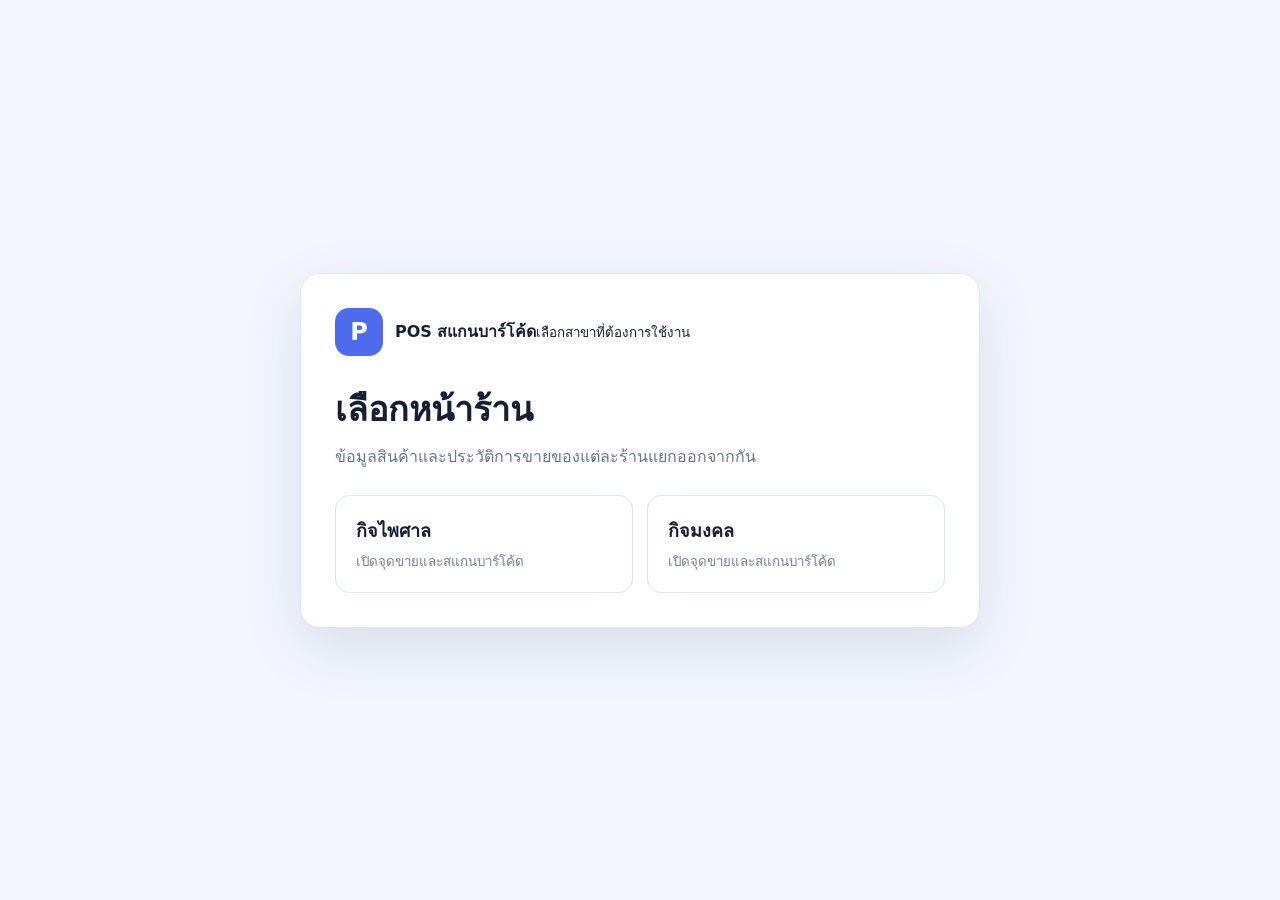
<file: index.html>
<!doctype html>
<html lang="th">
<head>
  <meta charset="UTF-8" />
  <meta name="viewport" content="width=device-width, initial-scale=1.0" />
  <meta name="theme-color" content="#0b1220" />
  <title>เลือกสาขา - POS สแกนบาร์โค้ด</title>
  <style>
    :root { font-family: system-ui, -apple-system, sans-serif; color: #172033; background: #f3f6fc; }
    * { box-sizing: border-box; }
    body { min-height: 100vh; display: grid; place-items: center; margin: 0; padding: 24px; }
    main { width: min(680px, 100%); padding: 34px; border: 1px solid #e1e7f1; border-radius: 20px; background: #fff; box-shadow: 0 20px 60px rgba(26, 47, 92, .12); }
    .brand { display: flex; align-items: center; gap: 12px; }
    .mark { display: grid; place-items: center; width: 48px; height: 48px; border-radius: 14px; color: #fff; background: #4f6bed; font-size: 24px; font-weight: 800; }
    h1 { margin: 26px 0 8px; font-size: clamp(24px, 5vw, 34px); }
    p { margin: 0; color: #68758a; }
    .stores { display: grid; grid-template-columns: repeat(2, minmax(0, 1fr)); gap: 14px; margin-top: 26px; }
    a { display: block; padding: 20px; border: 1px solid #dce4f3; border-radius: 14px; color: #172033; text-decoration: none; transition: .15s ease; }
    a:hover { border-color: #4f6bed; box-shadow: 0 8px 24px rgba(79, 107, 237, .14); transform: translateY(-2px); }
    a strong, a small { display: block; }
    a strong { font-size: 18px; }
    a small { margin-top: 6px; color: #718096; }
    @media (max-width: 560px) { main { padding: 24px; } .stores { grid-template-columns: 1fr; } }
  </style>
</head>
<body>
  <main>
    <div class="brand"><div class="mark">P</div><div><strong>POS สแกนบาร์โค้ด</strong><small>เลือกสาขาที่ต้องการใช้งาน</small></div></div>
    <h1>เลือกหน้าร้าน</h1>
    <p>ข้อมูลสินค้าและประวัติการขายของแต่ละร้านแยกออกจากกัน</p>
    <div class="stores">
      <a href="./kitpaisan/"><strong>กิจไพศาล</strong><small>เปิดจุดขายและสแกนบาร์โค้ด</small></a>
      <a href="./kitmongkol/"><strong>กิจมงคล</strong><small>เปิดจุดขายและสแกนบาร์โค้ด</small></a>
    </div>
  </main>
</body>
</html>
</file>
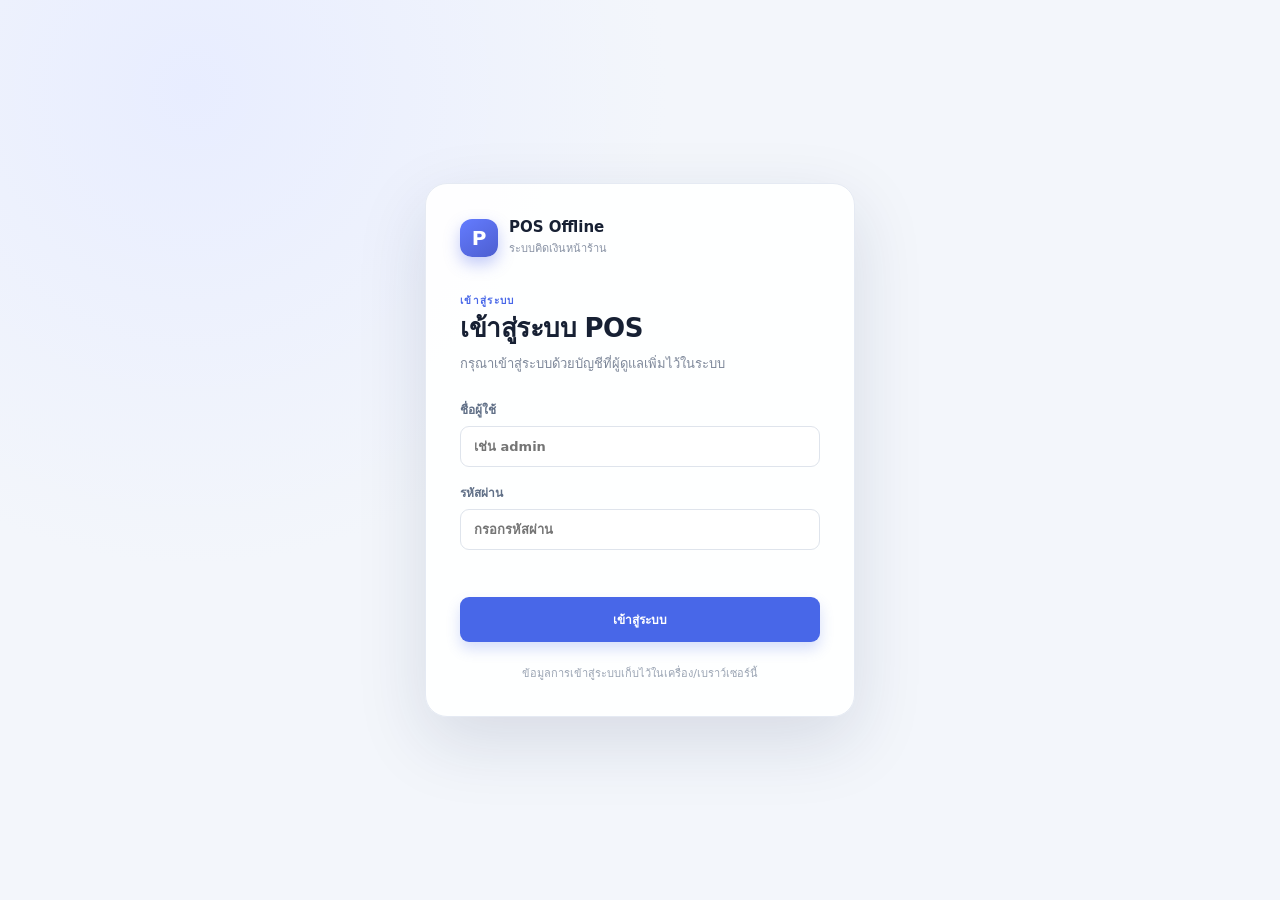
<file: kitmongkol/index.html>
<!doctype html>
<html lang="th">
<head>
	<meta charset="UTF-8" />
	<meta name="viewport" content="width=device-width, initial-scale=1.0" />
	<meta name="theme-color" content="#0b1220" />
	<meta name="description" content="POS ออฟไลน์สำหรับร้านค้า" />
	<meta http-equiv="Cache-Control" content="no-cache, no-store, must-revalidate" />
	<meta http-equiv="Pragma" content="no-cache" />
	<link rel="manifest" href="./pos-offline/manifest.webmanifest" />
	<link rel="stylesheet" href="./pos-offline/styles-fixed.css?v=45" />
	<title>กิจมงคล - POS สแกนบาร์โค้ด</title>
</head>
<body>
<script>window.POS_SHOP_ID='kitmongkol';window.POS_SHOP_NAME='กิจมงคลการไฟฟ้า';window.POS_BARCODE_POS=true;window.POS_COPY_CATALOG=true;window.POS_CATALOG_COPY_VERSION='kitpaisan-catalog-20261016-v1';</script>
<div class="auth-gate" id="authGate">
	<div class="auth-card">
		<div class="auth-brand"><div class="brand-mark">P</div><div><strong>POS Offline</strong><small>ระบบคิดเงินหน้าร้าน</small></div></div>
		<p class="eyebrow" id="authEyebrow">เข้าสู่ระบบ</p>
		<h1 id="authTitle">เข้าสู่ระบบ POS</h1>
		<p class="auth-description" id="authDescription">กรุณาเข้าสู่ระบบเพื่อใช้งานระบบขายสินค้า</p>
		<form id="authForm" autocomplete="on">
			<label>ชื่อผู้ใช้<input id="authUsername" name="username" autocomplete="username" required placeholder="เช่น admin" /></label>
			<label>รหัสผ่าน<input id="authPassword" name="password" type="password" autocomplete="current-password" required placeholder="กรอกรหัสผ่าน" /></label>
			<label class="auth-confirm-field" id="authConfirmField">ยืนยันรหัสผ่าน<input id="authConfirmPassword" name="confirmPassword" type="password" autocomplete="new-password" placeholder="กรอกรหัสผ่านอีกครั้ง" /></label>
			<p class="auth-message" id="authMessage" role="alert"></p>
			<button class="primary-button auth-submit" type="submit" id="authSubmit">เข้าสู่ระบบ</button>
		</form>
		<p class="auth-note">ข้อมูลการเข้าสู่ระบบเก็บไว้ในเครื่อง/เบราว์เซอร์นี้</p>
	</div>
</div>
<div class="app-shell">
	<aside class="sidebar">
		<div class="brand">
			<div class="brand-mark">P</div>
			<div><strong>POS Offline</strong><small>ระบบคิดเงินหน้าร้าน</small></div>
		</div>
		<nav class="nav-list" aria-label="เมนูหลัก"><button class="nav-item active" data-view="sales"><span>▣</span> ขายสินค้า</button><button class="nav-item" data-view="products"><span>□</span> จัดการสินค้า</button><button class="nav-item" data-view="reports"><span>◒</span> รายงานยอดขาย</button><button class="nav-item" data-view="settings"><span>⚙</span> ตั้งค่าร้าน</button></nav>
		<div class="sidebar-footer">
			<div class="offline-pill"><i></i> ทำงานแบบออฟไลน์</div>
			<div class="version">v1.0 &bull; ข้อมูลเก็บในเครื่องนี้</div>
		</div>
	</aside>
	<main class="main-content"><header class="topbar">
		<div class="mobile-brand">
			<div class="brand-mark">P</div>
			<strong>POS Offline</strong></div>
		<div class="topbar-store"><span class="store-dot"></span><span id="storeNameTop">ร้านค้าของฉัน</span></div>
		<div class="topbar-actions"><span class="date-label" id="todayLabel"></span><button class="logout-button topbar-logout" id="logoutBtn" type="button" onclick="window.posLogout ? window.posLogout() : (sessionStorage.removeItem('pos_session_v1'), sessionStorage.removeItem('pos_session_user_v1'), document.body.classList.remove('pos-authenticated'), document.getElementById('authGate').setAttribute('aria-hidden', 'false'))">ออกจากระบบ</button></div>
		</header>
		<section id="salesView" class="view active-view">
			<div class="page-heading">
				<div>
					<p class="eyebrow">จุดขาย / วันนี้</p>
					<h1>ขายสินค้า</h1>
				</div>
				<span class="status-badge"><i></i> พร้อมขาย</span></div>
			<div class="sales-layout">
				<section class="catalog-panel panel">
					<div class="panel-header">
						<div>
							<h2>รายการสินค้า</h2>
							<p>เลือกสินค้าเพื่อเพิ่มลงตะกร้า</p>
						</div>
						<button class="outline-button" id="goProductsBtn">จัดการสินค้า</button></div>
					<div class="catalog-tools"><label class="search-box"><span>⌕</span><input id="productSearch" type="search" placeholder="ค้นหาชื่อสินค้า หรือ SKU" /></label>
						<div class="category-tabs" id="categoryTabs"></div>
					</div>
					<div class="product-grid" id="productGrid"></div>
				</section>
				<aside class="cart-panel panel">
					<div class="panel-header cart-header">
						<div>
							<h2>รายการขาย</h2>
							<p><span id="cartCount">0</span> รายการในตะกร้า</p>
						</div>
						<button class="text-button danger" id="clearCartBtn">ล้างตะกร้า</button></div>
					<div class="cart-items" id="cartItems">
						<div class="empty-state">
							<div class="empty-icon">🛒</div>
							<strong>ยังไม่มีสินค้า</strong><span>เลือกสินค้าจากรายการด้านซ้าย</span></div>
					</div>
					<div class="cart-summary">
						<div class="summary-row"><span>รวมก่อนส่วนลด</span><strong id="subtotalText">฿0.00</strong></div>
						<div class="summary-row"><span>ส่วนลด</span><strong id="discountText">฿0.00</strong></div>
						<div class="summary-total"><span>ยอดสุทธิ</span><strong id="totalText">฿0.00</strong></div>
						<button class="primary-button checkout-button" id="checkoutBtn" disabled="disabled">ชำระเงิน <span>&rarr;</span></button></div>
				</aside>
			</div>
		</section>
		<section id="productsView" class="view">
			<div class="page-heading">
				<div>
					<p class="eyebrow">คลังสินค้า / จัดการ</p>
					<h1>จัดการสินค้า</h1>
				</div>
				<button class="primary-button" id="addProductBtn">＋ เพิ่มสินค้า</button></div>
			<div class="panel table-panel">
				<div class="panel-header">
					<div>
						<h2>สินค้าทั้งหมด</h2>
						<p id="productCountLabel">0 รายการ</p>
					</div>
					<label class="search-box compact"><span>⌕</span><input id="manageSearch" type="search" placeholder="ค้นหาสินค้า" /></label></div>
				<div class="table-wrap">
					<table>
						<thead>
							<tr>
								<th>สินค้า</th>
								<th>SKU</th>
								<th>หมวดหมู่</th>
								<th>ราคาขาย</th>
								<th>คงเหลือ</th>
								<th></th>
							</tr>
						</thead>
						<tbody id="productsTable"></tbody>
					</table>
				</div>
			</div>
		</section>
		<section id="reportsView" class="view">
			<div class="page-heading">
				<div>
					<p class="eyebrow">ภาพรวม / รายงาน</p>
					<h1>รายงานยอดขาย</h1>
				</div>
				<span class="date-chip" id="reportDate"></span></div>
			<div class="stats-grid">
				<div class="stat-card"><span>ยอดขายวันนี้</span><strong id="reportSales">฿0.00</strong><small id="reportOrders">0 ออเดอร์</small></div>
				<div class="stat-card accent"><span>จำนวนสินค้าที่ขาย</span><strong id="reportItems">0</strong><small>ชิ้น</small></div>
				<div class="stat-card"><span>สินค้าในคลัง</span><strong id="reportStock">0</strong><small>รายการ</small></div>
			</div>
			<div class="panel table-panel">
				<div class="panel-header">
					<div>
						<h2>รายการขายล่าสุด</h2>
						<p>ประวัติการขายที่บันทึกไว้ในเครื่อง</p>
					</div>
				</div>
				<div class="table-wrap">
					<table>
						<thead>
							<tr>
								<th>เลขที่ใบเสร็จ</th>
								<th>เวลา</th>
								<th>จำนวน</th>
								<th>ยอดสุทธิ</th>
								<th>การชำระเงิน</th>
							</tr>
						</thead>
						<tbody id="salesTable"></tbody>
					</table>
				</div>
			</div>
		</section>
		<section id="settingsView" class="view">
			<div class="page-heading">
				<div>
					<p class="eyebrow">ระบบ / ตั้งค่า</p>
					<h1>ตั้งค่าร้าน</h1>
				</div>
				<span class="status-badge"><i></i> บันทึกในเครื่อง</span></div>
			<div class="settings-grid">
				<div class="panel form-panel">
					<div class="panel-header">
						<div>
							<h2>ข้อมูลร้าน</h2>
							<p>เว้นไว้ก่อนได้ แล้วค่อยกรอกภายหลัง</p>
						</div>
					</div>
					<form id="settingsForm"><label>ชื่อร้าน<input name="storeName" placeholder="ร้านค้าของฉัน" type="text" /></label><label>ที่อยู่ร้าน<textarea name="storeAddress" rows="3" placeholder="ที่อยู่สำหรับแสดงบนใบเสร็จ"></textarea></label>
						<div class="form-row"><label>เบอร์โทร<input name="storePhone" placeholder="08x-xxx-xxxx" type="text" /></label><label>เลขประจำตัวผู้เสียภาษี<input name="taxId" placeholder="ถ้ามี" type="text" /></label></div>
						<button class="primary-button" type="submit">บันทึกข้อมูลร้าน</button></form>
					<div class="admin-management-panel">
						<div class="admin-panel-heading"><div><h3>จัดการแอดมิน</h3><p>เพิ่มบัญชีใหม่ได้เมื่อเข้าสู่ระบบด้วยแอดมินผ่าน Supabase Dashboard</p></div><span class="admin-local-badge">ผู้ดูแลระบบ</span></div>
						<p class="admin-message info">บัญชีที่เพิ่มใน Supabase เท่านั้นจึงจะเข้าสู่ระบบได้ทุกเครื่อง ห้ามใช้บัญชีที่ยังไม่ได้เพิ่มในฐานข้อมูล</p>
						<form id="adminForm" class="admin-form"><div class="form-row"><label>ชื่อผู้ใช้ใหม่<input id="newAdminUsername" name="username" type="text" autocomplete="off" placeholder="เช่น cashier" required /></label><label>รหัสผ่าน<input id="newAdminPassword" name="password" type="password" autocomplete="new-password" placeholder="อย่างน้อย 6 ตัวอักษร" required /></label></div><label>ยืนยันรหัสผ่าน<input id="newAdminConfirm" name="confirmPassword" type="password" autocomplete="new-password" placeholder="กรอกรหัสผ่านอีกครั้ง" required /></label><button class="outline-button" type="submit">เพิ่มแอดมิน</button><p class="admin-message" id="adminMessage" role="alert"></p></form>
						<div class="admin-list" id="adminList"></div>
					</div>
					<div class="data-danger-panel">
						<h3>ล้างข้อมูลระบบ</h3>
						<p>ปุ่มนี้ใช้สำหรับล้างข้อมูลทั้งเว็บไซต์ ได้แก่ สินค้า รายการขาย และการตั้งค่าร้าน ข้อมูลที่ล้างแล้วไม่สามารถกู้คืนได้</p>
						<button class="danger-button" id="resetDemoBtn" type="button">ล้างข้อมูลทั้งเว็บไซต์</button>
					</div>
				</div>
				<div class="panel info-panel">
					<div class="info-icon">⌁</div>
					<h2>โหมดออฟไลน์</h2>
					<p>ข้อมูลสินค้า การขาย และการตั้งค่าจะถูกเก็บไว้ในเบราว์เซอร์ของเครื่องนี้ ใช้งานต่อได้แม้ไม่มีอินเทอร์เน็ต</p>
					<div class="info-line"><span>สถานะพื้นที่จัดเก็บ</span><strong>พร้อมใช้งาน</strong></div>
					<div class="info-line"><span>การพิมพ์ใบเสร็จ</span><strong>A4 / PDF</strong></div>
				</div>
			</div>
		</section>
	</main></div>
<div class="modal-backdrop" id="productModal">
	<div class="modal">
		<div class="modal-heading">
			<div>
				<p class="eyebrow">คลังสินค้า</p>
				<h2 id="productModalTitle">เพิ่มสินค้า</h2>
			</div>
			<button class="close-button" data-close="productModal">&times;</button></div>
		<form id="productForm"><input type="hidden" name="id" /><label>ชื่อสินค้า *<input name="name" required="" placeholder="เช่น LED Racer 13.5w แสงขาว" type="text" /></label>
			<div class="form-row"><label>SKU / บาร์โค้ด<input name="sku" placeholder="ระบบสร้างให้อัตโนมัติ" type="text" /><small class="field-hint">สินค้าใหม่จะรันเลขให้อัตโนมัติ แก้ไขเองได้</small></label><label>หมวดหมู่<select name="category" id="productCategorySelect"></select></label></div>
			<div class="form-row"><label>ราคาขาย *<input name="price" type="number" min="0" step="0.01" required="" placeholder="0.00" /></label><label>จำนวนคงเหลือ<input name="stock" type="number" min="0" step="1" required="" placeholder="0" /></label></div>
			<div class="modal-actions"><button type="button" class="outline-button" data-close="productModal">ยกเลิก</button><button class="primary-button" type="submit">บันทึกสินค้า</button></div>
		</form></div>
</div>
<div class="modal-backdrop" id="paymentModal">
	<div class="modal payment-modal">
		<div class="modal-heading">
			<div>
				<p class="eyebrow">ชำระเงิน</p>
				<h2>รับเงินจากลูกค้า</h2>
			</div>
			<button class="close-button" data-close="paymentModal">&times;</button></div>
		<div class="payment-total"><span>ยอดที่ต้องชำระ</span><strong id="paymentTotal">฿0.00</strong></div>
		<div class="payment-methods"><button class="method active" data-method="เงินสด">เงินสด</button><button class="method" data-method="โอนเงิน">โอนเงิน</button><button class="method" data-method="บัตร">บัตร</button></div>
		<div class="payment-discount"><label for="paymentDiscountInput">ส่วนลด (%)</label><div><input id="paymentDiscountInput" type="number" min="0" max="100" step="0.01" placeholder="0" inputmode="decimal" /><strong id="paymentDiscountAmount">฿0.00</strong></div></div>
		<label id="cashInputLabel">รับเงินมา<input id="cashReceived" type="number" min="0" step="0.01" placeholder="0.00" /></label>
		<div class="change-box"><span>เงินทอน</span><strong id="changeText">฿0.00</strong></div>
		<div class="modal-actions"><button type="button" class="outline-button" data-close="paymentModal">ยกเลิก</button><button class="primary-button" id="confirmPaymentBtn">ยืนยันการขาย</button></div>
	</div>
</div>
<div class="modal-backdrop" id="receiptModal">
	<div class="modal receipt-modal">
		<div class="modal-heading no-print">
			<div>
				<p class="eyebrow">ขายสำเร็จ</p>
				<h2>ใบเสร็จรับเงิน</h2>
			</div>
			<button class="close-button" data-close="receiptModal">&times;</button></div>
		<div class="receipt-paper" id="receiptPaper"></div>
		<div class="modal-actions no-print"><button class="outline-button" data-close="receiptModal">ปิด</button><button class="primary-button" id="printReceiptBtn">พิมพ์ใบเสร็จ A4</button></div>
	</div>
</div>
<script src="./pos-offline/shop-scope.js?v=2"></script>
<script src="./pos-offline/persistence-guard.js"></script>
<script src="./pos-offline/imported-data.js"></script>
<script src="./pos-offline/persistence-guard.js"></script>
<script src="./pos-offline/catalog-copy-support.js?v=1"></script>
<script src="./pos-offline/category-sync.js"></script>
<script src="./pos-offline/supabase-client.js?v=60"></script>
<script src="./pos-offline/auth-support.js?v=53"></script>
<script src="./pos-offline/app.js?v=44"></script>
<script src="./pos-offline/sku-support.js?v=44"></script>
<script src="./pos-offline/discount-support.js?v=44"></script>
<script src="./pos-offline/product-search-support.js?v=44"></script>
<script src="./pos-offline/unit-support.js?v=45"></script>
<script src="./pos-offline/unit-display-support.js?v=44"></script>
<script src="./pos-offline/receipt-template.js?v=45"></script>
<script src="./pos-offline/cloud-sync.js?v=65"></script>
<script src="./pos-offline/receipt-history-support.js?v=1"></script>
<script src="./pos-offline/hidden-products-support.js?v=2"></script>
<script src="./barcode-scanner-support.js?v=1"></script>
</body>
</html>
</file>
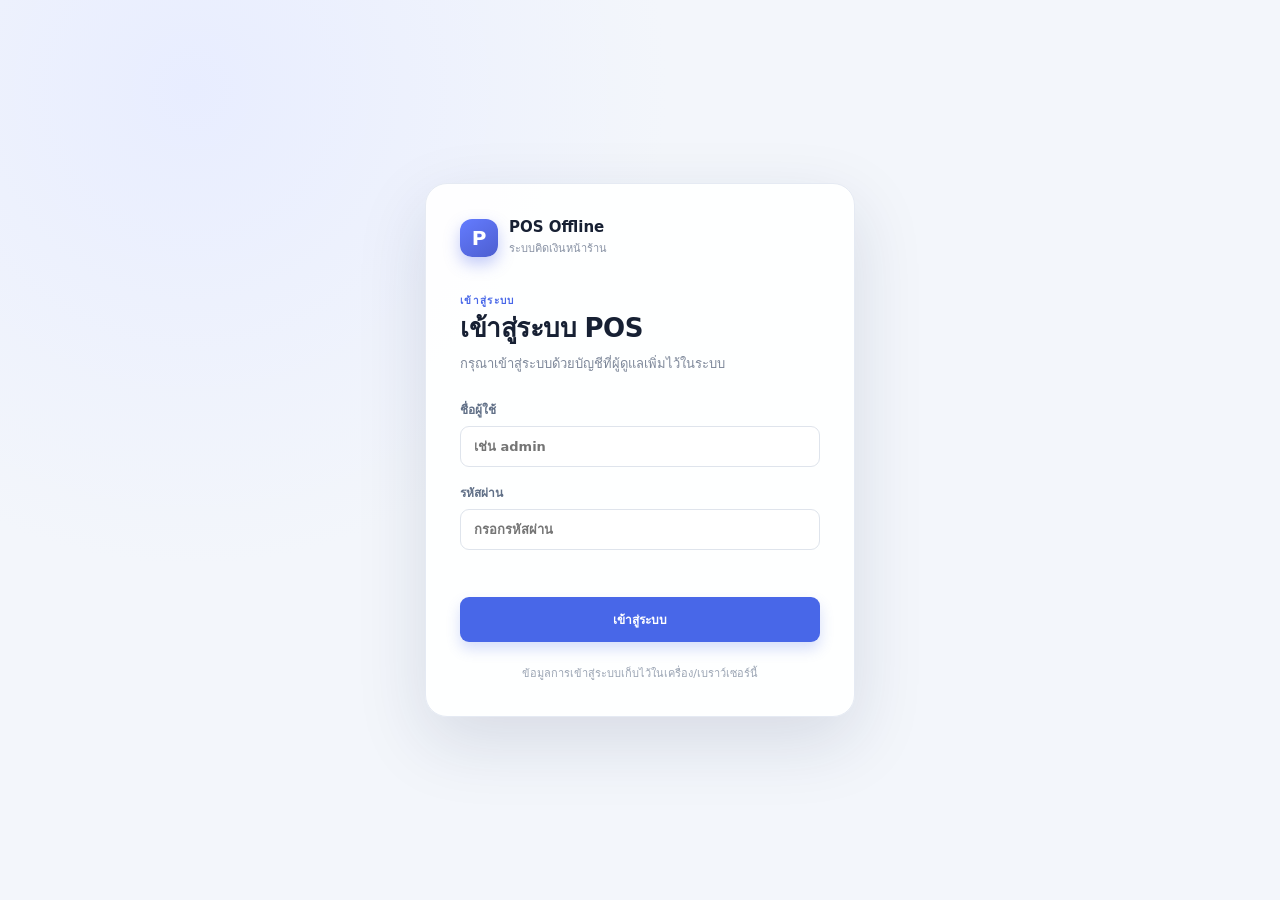
<file: kitpaisan/index.html>
<!doctype html>
<html lang="th">
<head>
	<meta charset="UTF-8" />
	<meta name="viewport" content="width=device-width, initial-scale=1.0" />
	<meta name="theme-color" content="#0b1220" />
	<meta name="description" content="POS ออฟไลน์สำหรับร้านค้า" />
	<meta http-equiv="Cache-Control" content="no-cache, no-store, must-revalidate" />
	<meta http-equiv="Pragma" content="no-cache" />
	<link rel="manifest" href="./pos-offline/manifest.webmanifest" />
	<link rel="stylesheet" href="./pos-offline/styles-fixed.css?v=45" />
	<title>กิจไพศาล - POS สแกนบาร์โค้ด</title>
</head>
<body>
<script>window.POS_SHOP_ID='kitpaisan';window.POS_SHOP_NAME='กิจไพศาลการไฟฟ้า (แก่งเสี้ยน)';window.POS_BARCODE_POS=true;window.POS_COPY_CATALOG=true;window.POS_CATALOG_COPY_VERSION='kitpaisan-catalog-20261026-code-v2';window.POS_CATALOG_REPLACE=true;</script>
<div class="auth-gate" id="authGate">
	<div class="auth-card">
		<div class="auth-brand"><div class="brand-mark">P</div><div><strong>POS Offline</strong><small>ระบบคิดเงินหน้าร้าน</small></div></div>
		<p class="eyebrow" id="authEyebrow">เข้าสู่ระบบ</p>
		<h1 id="authTitle">เข้าสู่ระบบ POS</h1>
		<p class="auth-description" id="authDescription">กรุณาเข้าสู่ระบบเพื่อใช้งานระบบขายสินค้า</p>
		<form id="authForm" autocomplete="on">
			<label>ชื่อผู้ใช้<input id="authUsername" name="username" autocomplete="username" required placeholder="เช่น admin" /></label>
			<label>รหัสผ่าน<input id="authPassword" name="password" type="password" autocomplete="current-password" required placeholder="กรอกรหัสผ่าน" /></label>
			<label class="auth-confirm-field" id="authConfirmField">ยืนยันรหัสผ่าน<input id="authConfirmPassword" name="confirmPassword" type="password" autocomplete="new-password" placeholder="กรอกรหัสผ่านอีกครั้ง" /></label>
			<p class="auth-message" id="authMessage" role="alert"></p>
			<button class="primary-button auth-submit" type="submit" id="authSubmit">เข้าสู่ระบบ</button>
		</form>
		<p class="auth-note">ข้อมูลการเข้าสู่ระบบเก็บไว้ในเครื่อง/เบราว์เซอร์นี้</p>
	</div>
</div>
<div class="app-shell">
	<aside class="sidebar">
		<div class="brand">
			<div class="brand-mark">P</div>
			<div><strong>POS Offline</strong><small>ระบบคิดเงินหน้าร้าน</small></div>
		</div>
		<nav class="nav-list" aria-label="เมนูหลัก"><button class="nav-item active" data-view="sales"><span>▣</span> ขายสินค้า</button><button class="nav-item" data-view="products"><span>□</span> จัดการสินค้า</button><button class="nav-item" data-view="reports"><span>◒</span> รายงานยอดขาย</button><button class="nav-item" data-view="settings"><span>⚙</span> ตั้งค่าร้าน</button></nav>
		<div class="sidebar-footer">
			<div class="offline-pill"><i></i> ทำงานแบบออฟไลน์</div>
			<div class="version">v1.0 &bull; ข้อมูลเก็บในเครื่องนี้</div>
		</div>
	</aside>
	<main class="main-content"><header class="topbar">
		<div class="mobile-brand">
			<div class="brand-mark">P</div>
			<strong>POS Offline</strong></div>
		<div class="topbar-store"><span class="store-dot"></span><span id="storeNameTop">ร้านค้าของฉัน</span></div>
		<div class="topbar-actions"><span class="date-label" id="todayLabel"></span><button class="logout-button topbar-logout" id="logoutBtn" type="button" onclick="window.posLogout ? window.posLogout() : (sessionStorage.removeItem('pos_session_v1'), sessionStorage.removeItem('pos_session_user_v1'), document.body.classList.remove('pos-authenticated'), document.getElementById('authGate').setAttribute('aria-hidden', 'false'))">ออกจากระบบ</button></div>
		</header>
		<section id="salesView" class="view active-view">
			<div class="page-heading">
				<div>
					<p class="eyebrow">จุดขาย / วันนี้</p>
					<h1>ขายสินค้า</h1>
				</div>
				<span class="status-badge"><i></i> พร้อมขาย</span></div>
			<div class="sales-layout">
				<section class="catalog-panel panel">
					<div class="panel-header">
						<div>
							<h2>รายการสินค้า</h2>
							<p>เลือกสินค้าเพื่อเพิ่มลงตะกร้า</p>
						</div>
						<button class="outline-button" id="goProductsBtn">จัดการสินค้า</button></div>
					<div class="catalog-tools"><label class="search-box"><span>⌕</span><input id="productSearch" type="search" placeholder="ค้นหาชื่อสินค้า หรือ SKU" /></label>
						<div class="category-tabs" id="categoryTabs"></div>
					</div>
					<div class="product-grid" id="productGrid"></div>
				</section>
				<aside class="cart-panel panel">
					<div class="panel-header cart-header">
						<div>
							<h2>รายการขาย</h2>
							<p><span id="cartCount">0</span> รายการในตะกร้า</p>
						</div>
						<button class="text-button danger" id="clearCartBtn">ล้างตะกร้า</button></div>
					<div class="cart-items" id="cartItems">
						<div class="empty-state">
							<div class="empty-icon">🛒</div>
							<strong>ยังไม่มีสินค้า</strong><span>เลือกสินค้าจากรายการด้านซ้าย</span></div>
					</div>
					<div class="cart-summary">
						<div class="summary-row"><span>รวมก่อนส่วนลด</span><strong id="subtotalText">฿0.00</strong></div>
						<div class="summary-row"><span>ส่วนลด</span><strong id="discountText">฿0.00</strong></div>
						<div class="summary-total"><span>ยอดสุทธิ</span><strong id="totalText">฿0.00</strong></div>
						<button class="primary-button checkout-button" id="checkoutBtn" disabled="disabled">ชำระเงิน <span>&rarr;</span></button></div>
				</aside>
			</div>
		</section>
		<section id="productsView" class="view">
			<div class="page-heading">
				<div>
					<p class="eyebrow">คลังสินค้า / จัดการ</p>
					<h1>จัดการสินค้า</h1>
				</div>
				<button class="primary-button" id="addProductBtn">＋ เพิ่มสินค้า</button></div>
			<div class="panel table-panel">
				<div class="panel-header">
					<div>
						<h2>สินค้าทั้งหมด</h2>
						<p id="productCountLabel">0 รายการ</p>
					</div>
					<label class="search-box compact"><span>⌕</span><input id="manageSearch" type="search" placeholder="ค้นหาสินค้า" /></label></div>
				<div class="table-wrap">
					<table>
						<thead>
							<tr>
								<th>สินค้า</th>
								<th>SKU</th>
								<th>หมวดหมู่</th>
								<th>ราคาขาย</th>
								<th>คงเหลือ</th>
								<th></th>
							</tr>
						</thead>
						<tbody id="productsTable"></tbody>
					</table>
				</div>
			</div>
		</section>
		<section id="reportsView" class="view">
			<div class="page-heading">
				<div>
					<p class="eyebrow">ภาพรวม / รายงาน</p>
					<h1>รายงานยอดขาย</h1>
				</div>
				<span class="date-chip" id="reportDate"></span></div>
			<div class="stats-grid">
				<div class="stat-card"><span>ยอดขายวันนี้</span><strong id="reportSales">฿0.00</strong><small id="reportOrders">0 ออเดอร์</small></div>
				<div class="stat-card accent"><span>จำนวนสินค้าที่ขาย</span><strong id="reportItems">0</strong><small>ชิ้น</small></div>
				<div class="stat-card"><span>สินค้าในคลัง</span><strong id="reportStock">0</strong><small>รายการ</small></div>
			</div>
			<div class="panel table-panel">
				<div class="panel-header">
					<div>
						<h2>รายการขายล่าสุด</h2>
						<p>ประวัติการขายที่บันทึกไว้ในเครื่อง</p>
					</div>
				</div>
				<div class="table-wrap">
					<table>
						<thead>
							<tr>
								<th>เลขที่ใบเสร็จ</th>
								<th>เวลา</th>
								<th>จำนวน</th>
								<th>ยอดสุทธิ</th>
								<th>การชำระเงิน</th>
							</tr>
						</thead>
						<tbody id="salesTable"></tbody>
					</table>
				</div>
			</div>
		</section>
		<section id="settingsView" class="view">
			<div class="page-heading">
				<div>
					<p class="eyebrow">ระบบ / ตั้งค่า</p>
					<h1>ตั้งค่าร้าน</h1>
				</div>
				<span class="status-badge"><i></i> บันทึกในเครื่อง</span></div>
			<div class="settings-grid">
				<div class="panel form-panel">
					<div class="panel-header">
						<div>
							<h2>ข้อมูลร้าน</h2>
							<p>เว้นไว้ก่อนได้ แล้วค่อยกรอกภายหลัง</p>
						</div>
					</div>
					<form id="settingsForm"><label>ชื่อร้าน<input name="storeName" placeholder="ร้านค้าของฉัน" type="text" /></label><label>ที่อยู่ร้าน<textarea name="storeAddress" rows="3" placeholder="ที่อยู่สำหรับแสดงบนใบเสร็จ"></textarea></label>
						<div class="form-row"><label>เบอร์โทร<input name="storePhone" placeholder="08x-xxx-xxxx" type="text" /></label><label>เลขประจำตัวผู้เสียภาษี<input name="taxId" placeholder="ถ้ามี" type="text" /></label></div>
						<button class="primary-button" type="submit">บันทึกข้อมูลร้าน</button></form>
					<div class="admin-management-panel">
						<div class="admin-panel-heading"><div><h3>จัดการแอดมิน</h3><p>เพิ่มบัญชีใหม่ได้เมื่อเข้าสู่ระบบด้วยแอดมินผ่าน Supabase Dashboard</p></div><span class="admin-local-badge">ผู้ดูแลระบบ</span></div>
						<p class="admin-message info">บัญชีที่เพิ่มใน Supabase เท่านั้นจึงจะเข้าสู่ระบบได้ทุกเครื่อง ห้ามใช้บัญชีที่ยังไม่ได้เพิ่มในฐานข้อมูล</p>
						<form id="adminForm" class="admin-form"><div class="form-row"><label>ชื่อผู้ใช้ใหม่<input id="newAdminUsername" name="username" type="text" autocomplete="off" placeholder="เช่น cashier" required /></label><label>รหัสผ่าน<input id="newAdminPassword" name="password" type="password" autocomplete="new-password" placeholder="อย่างน้อย 6 ตัวอักษร" required /></label></div><label>ยืนยันรหัสผ่าน<input id="newAdminConfirm" name="confirmPassword" type="password" autocomplete="new-password" placeholder="กรอกรหัสผ่านอีกครั้ง" required /></label><button class="outline-button" type="submit">เพิ่มแอดมิน</button><p class="admin-message" id="adminMessage" role="alert"></p></form>
						<div class="admin-list" id="adminList"></div>
					</div>
					<div class="data-danger-panel">
						<h3>ล้างข้อมูลระบบ</h3>
						<p>ปุ่มนี้ใช้สำหรับล้างข้อมูลทั้งเว็บไซต์ ได้แก่ สินค้า รายการขาย และการตั้งค่าร้าน ข้อมูลที่ล้างแล้วไม่สามารถกู้คืนได้</p>
						<button class="danger-button" id="resetDemoBtn" type="button">ล้างข้อมูลทั้งเว็บไซต์</button>
					</div>
				</div>
				<div class="panel info-panel">
					<div class="info-icon">⌁</div>
					<h2>โหมดออฟไลน์</h2>
					<p>ข้อมูลสินค้า การขาย และการตั้งค่าจะถูกเก็บไว้ในเบราว์เซอร์ของเครื่องนี้ ใช้งานต่อได้แม้ไม่มีอินเทอร์เน็ต</p>
					<div class="info-line"><span>สถานะพื้นที่จัดเก็บ</span><strong>พร้อมใช้งาน</strong></div>
					<div class="info-line"><span>การพิมพ์ใบเสร็จ</span><strong>A4 / PDF</strong></div>
				</div>
			</div>
		</section>
	</main></div>
<div class="modal-backdrop" id="productModal">
	<div class="modal">
		<div class="modal-heading">
			<div>
				<p class="eyebrow">คลังสินค้า</p>
				<h2 id="productModalTitle">เพิ่มสินค้า</h2>
			</div>
			<button class="close-button" data-close="productModal">&times;</button></div>
		<form id="productForm"><input type="hidden" name="id" /><label>ชื่อสินค้า *<input name="name" required="" placeholder="เช่น LED Racer 13.5w แสงขาว" type="text" /></label>
			<div class="form-row"><label>SKU / บาร์โค้ด<input name="sku" placeholder="ระบบสร้างให้อัตโนมัติ" type="text" /><small class="field-hint">สินค้าใหม่จะรันเลขให้อัตโนมัติ แก้ไขเองได้</small></label><label>หมวดหมู่<select name="category" id="productCategorySelect"></select></label></div>
			<div class="form-row"><label>ราคาขาย *<input name="price" type="number" min="0" step="0.01" required="" placeholder="0.00" /></label><label>จำนวนคงเหลือ<input name="stock" type="number" min="0" step="1" required="" placeholder="0" /></label></div>
			<div class="modal-actions"><button type="button" class="outline-button" data-close="productModal">ยกเลิก</button><button class="primary-button" type="submit">บันทึกสินค้า</button></div>
		</form></div>
</div>
<div class="modal-backdrop" id="paymentModal">
	<div class="modal payment-modal">
		<div class="modal-heading">
			<div>
				<p class="eyebrow">ชำระเงิน</p>
				<h2>รับเงินจากลูกค้า</h2>
			</div>
			<button class="close-button" data-close="paymentModal">&times;</button></div>
		<div class="payment-total"><span>ยอดที่ต้องชำระ</span><strong id="paymentTotal">฿0.00</strong></div>
		<div class="payment-methods"><button class="method active" data-method="เงินสด">เงินสด</button><button class="method" data-method="โอนเงิน">โอนเงิน</button><button class="method" data-method="บัตร">บัตร</button></div>
		<div class="payment-discount"><label for="paymentDiscountInput">ส่วนลด (%)</label><div><input id="paymentDiscountInput" type="number" min="0" max="100" step="0.01" placeholder="0" inputmode="decimal" /><strong id="paymentDiscountAmount">฿0.00</strong></div></div>
		<label id="cashInputLabel">รับเงินมา<input id="cashReceived" type="number" min="0" step="0.01" placeholder="0.00" /></label>
		<div class="change-box"><span>เงินทอน</span><strong id="changeText">฿0.00</strong></div>
		<div class="modal-actions"><button type="button" class="outline-button" data-close="paymentModal">ยกเลิก</button><button class="primary-button" id="confirmPaymentBtn">ยืนยันการขาย</button></div>
	</div>
</div>
<div class="modal-backdrop" id="receiptModal">
	<div class="modal receipt-modal">
		<div class="modal-heading no-print">
			<div>
				<p class="eyebrow">ขายสำเร็จ</p>
				<h2>ใบเสร็จรับเงิน</h2>
			</div>
			<button class="close-button" data-close="receiptModal">&times;</button></div>
		<div class="receipt-paper" id="receiptPaper"></div>
		<div class="modal-actions no-print"><button class="outline-button" data-close="receiptModal">ปิด</button><button class="primary-button" id="printReceiptBtn">พิมพ์ใบเสร็จ A4</button></div>
	</div>
</div>
<script src="./pos-offline/shop-scope.js?v=2"></script>
<script src="./pos-offline/persistence-guard.js"></script>
<script src="./pos-offline/imported-data.js?v=20261026-code-v2"></script>
<script src="./pos-offline/persistence-guard.js"></script>
<script src="./pos-offline/catalog-copy-support.js?v=1"></script>
<script src="./pos-offline/category-sync.js"></script>
<script src="./pos-offline/supabase-client.js?v=60"></script>
<script src="./pos-offline/auth-support.js?v=53"></script>
<script src="./pos-offline/app.js?v=44"></script>
<script src="./pos-offline/sku-support.js?v=44"></script>
<script src="./pos-offline/discount-support.js?v=44"></script>
<script src="./pos-offline/product-search-support.js?v=44"></script>
<script src="./pos-offline/unit-support.js?v=45"></script>
<script src="./pos-offline/unit-display-support.js?v=44"></script>
<script src="./pos-offline/receipt-template.js?v=45"></script>
<script src="./pos-offline/cloud-sync.js?v=66"></script>
<script src="./pos-offline/receipt-history-support.js?v=1"></script>
<script src="./pos-offline/hidden-products-support.js?v=2"></script>
<script src="./barcode-stock-policy-support.js?v=3"></script>
<script src="./barcode-scanner-support.js?v=1"></script>
</body>
</html>
</file>
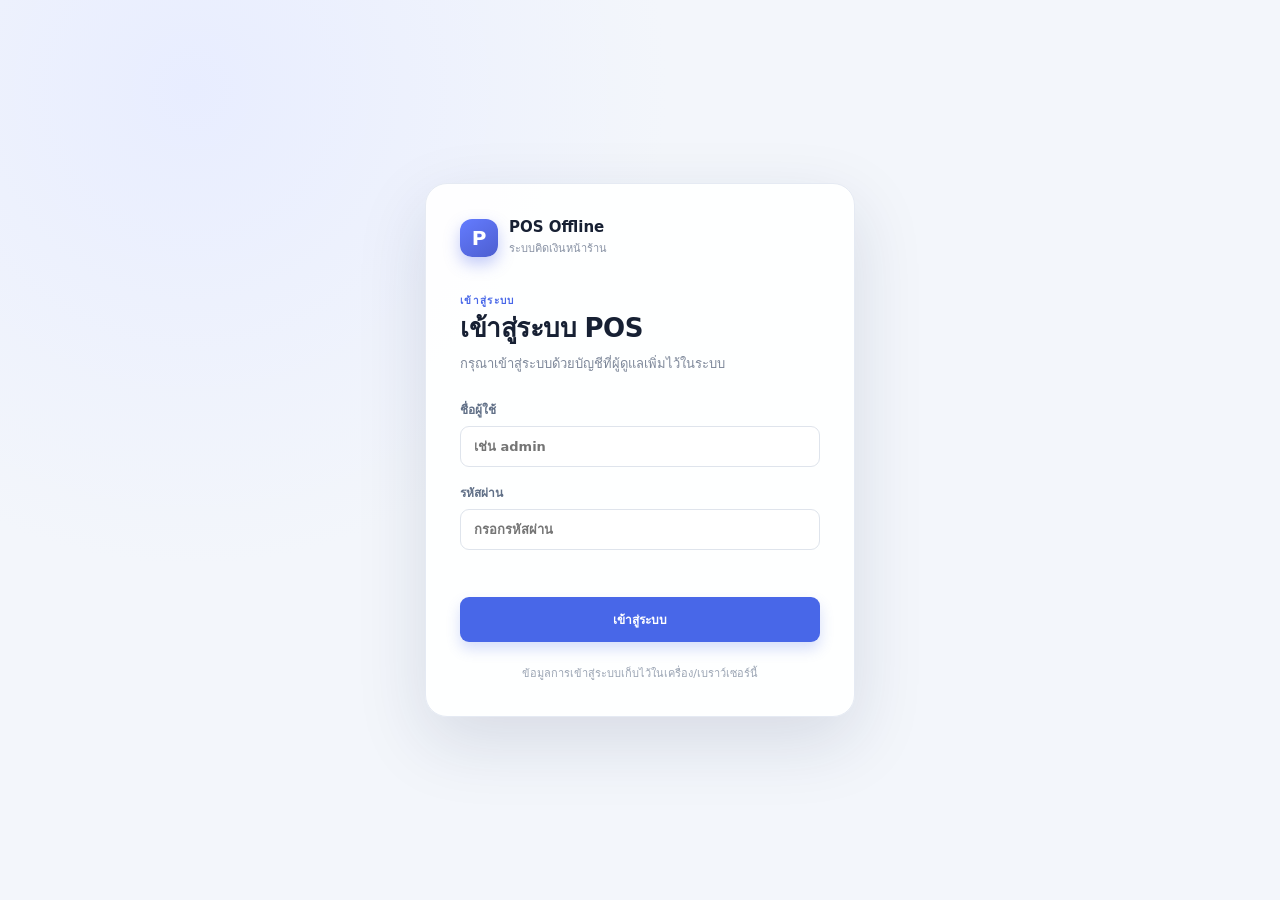
<file: pos-offline/index.html>
<!doctype html>
<html lang="th">
<head>
	<meta charset="UTF-8" />
	<meta name="viewport" content="width=device-width, initial-scale=1.0" />
	<meta name="theme-color" content="#0b1220" />
	<meta name="description" content="POS ออฟไลน์สำหรับร้านค้า" />
	<meta http-equiv="Cache-Control" content="no-cache, no-store, must-revalidate" />
	<meta http-equiv="Pragma" content="no-cache" />
	<link rel="manifest" href="manifest.webmanifest" />
	<link rel="stylesheet" href="styles-fixed.css?v=43" />
	<title>POS Offline</title>
</head>
<body>
<div class="auth-gate" id="authGate">
	<div class="auth-card">
		<div class="auth-brand"><div class="brand-mark">P</div><div><strong>POS Offline</strong><small>ระบบคิดเงินหน้าร้าน</small></div></div>
		<p class="eyebrow" id="authEyebrow">เข้าสู่ระบบ</p>
		<h1 id="authTitle">เข้าสู่ระบบ POS</h1>
		<p class="auth-description" id="authDescription">กรุณาเข้าสู่ระบบเพื่อใช้งานระบบขายสินค้า</p>
		<form id="authForm" autocomplete="on">
			<label>ชื่อผู้ใช้<input id="authUsername" name="username" autocomplete="username" required placeholder="เช่น admin" /></label>
			<label>รหัสผ่าน<input id="authPassword" name="password" type="password" autocomplete="current-password" required placeholder="กรอกรหัสผ่าน" /></label>
			<label class="auth-confirm-field" id="authConfirmField">ยืนยันรหัสผ่าน<input id="authConfirmPassword" name="confirmPassword" type="password" autocomplete="new-password" placeholder="กรอกรหัสผ่านอีกครั้ง" /></label>
			<p class="auth-message" id="authMessage" role="alert"></p>
			<button class="primary-button auth-submit" type="submit" id="authSubmit">เข้าสู่ระบบ</button>
		</form>
		<p class="auth-note">ข้อมูลการเข้าสู่ระบบเก็บไว้ในเครื่อง/เบราว์เซอร์นี้</p>
	</div>
</div>
<div class="app-shell">
	<aside class="sidebar">
		<div class="brand">
			<div class="brand-mark">P</div>
			<div><strong>POS Offline</strong><small>ระบบคิดเงินหน้าร้าน</small></div>
		</div>
		<nav class="nav-list" aria-label="เมนูหลัก"><button class="nav-item active" data-view="sales"><span>▣</span> ขายสินค้า</button><button class="nav-item" data-view="products"><span>□</span> จัดการสินค้า</button><button class="nav-item" data-view="reports"><span>◒</span> รายงานยอดขาย</button><button class="nav-item" data-view="settings"><span>⚙</span> ตั้งค่าร้าน</button></nav>
		<div class="sidebar-footer">
			<div class="offline-pill"><i></i> ทำงานแบบออฟไลน์</div>
			<div class="version">v1.0 &bull; ข้อมูลเก็บในเครื่องนี้</div>
		</div>
	</aside>
	<main class="main-content"><header class="topbar">
		<div class="mobile-brand">
			<div class="brand-mark">P</div>
			<strong>POS Offline</strong></div>
		<div class="topbar-store"><span class="store-dot"></span><span id="storeNameTop">ร้านค้าของฉัน</span></div>
		<div class="topbar-actions"><span class="date-label" id="todayLabel"></span><button class="logout-button topbar-logout" id="logoutBtn" type="button" onclick="window.posLogout ? window.posLogout() : (sessionStorage.removeItem('pos_session_v1'), sessionStorage.removeItem('pos_session_user_v1'), document.body.classList.remove('pos-authenticated'), document.getElementById('authGate').setAttribute('aria-hidden', 'false'))">ออกจากระบบ</button></div>
		</header>
		<section id="salesView" class="view active-view">
			<div class="page-heading">
				<div>
					<p class="eyebrow">จุดขาย / วันนี้</p>
					<h1>ขายสินค้า</h1>
				</div>
				<span class="status-badge"><i></i> พร้อมขาย</span></div>
			<div class="sales-layout">
				<section class="catalog-panel panel">
					<div class="panel-header">
						<div>
							<h2>รายการสินค้า</h2>
							<p>เลือกสินค้าเพื่อเพิ่มลงตะกร้า</p>
						</div>
						<button class="outline-button" id="goProductsBtn">จัดการสินค้า</button></div>
					<div class="catalog-tools"><label class="search-box"><span>⌕</span><input id="productSearch" type="search" placeholder="ค้นหาชื่อสินค้า หรือ SKU" /></label>
						<div class="category-tabs" id="categoryTabs"></div>
					</div>
					<div class="product-grid" id="productGrid"></div>
				</section>
				<aside class="cart-panel panel">
					<div class="panel-header cart-header">
						<div>
							<h2>รายการขาย</h2>
							<p><span id="cartCount">0</span> รายการในตะกร้า</p>
						</div>
						<button class="text-button danger" id="clearCartBtn">ล้างตะกร้า</button></div>
					<div class="cart-items" id="cartItems">
						<div class="empty-state">
							<div class="empty-icon">🛒</div>
							<strong>ยังไม่มีสินค้า</strong><span>เลือกสินค้าจากรายการด้านซ้าย</span></div>
					</div>
					<div class="cart-summary">
						<div class="summary-row"><span>รวมก่อนส่วนลด</span><strong id="subtotalText">฿0.00</strong></div>
						<div class="summary-row"><span>ส่วนลด</span><strong id="discountText">฿0.00</strong></div>
						<div class="summary-total"><span>ยอดสุทธิ</span><strong id="totalText">฿0.00</strong></div>
						<button class="primary-button checkout-button" id="checkoutBtn" disabled="disabled">ชำระเงิน <span>&rarr;</span></button></div>
				</aside>
			</div>
		</section>
		<section id="productsView" class="view">
			<div class="page-heading">
				<div>
					<p class="eyebrow">คลังสินค้า / จัดการ</p>
					<h1>จัดการสินค้า</h1>
				</div>
				<button class="primary-button" id="addProductBtn">＋ เพิ่มสินค้า</button></div>
			<div class="panel table-panel">
				<div class="panel-header">
					<div>
						<h2>สินค้าทั้งหมด</h2>
						<p id="productCountLabel">0 รายการ</p>
					</div>
					<label class="search-box compact"><span>⌕</span><input id="manageSearch" type="search" placeholder="ค้นหาสินค้า" /></label></div>
				<div class="table-wrap">
					<table>
						<thead>
							<tr>
								<th>สินค้า</th>
								<th>SKU</th>
								<th>หมวดหมู่</th>
								<th>ราคาขาย</th>
								<th>คงเหลือ</th>
								<th></th>
							</tr>
						</thead>
						<tbody id="productsTable"></tbody>
					</table>
				</div>
			</div>
		</section>
		<section id="reportsView" class="view">
			<div class="page-heading">
				<div>
					<p class="eyebrow">ภาพรวม / รายงาน</p>
					<h1>รายงานยอดขาย</h1>
				</div>
				<span class="date-chip" id="reportDate"></span></div>
			<div class="stats-grid">
				<div class="stat-card"><span>ยอดขายวันนี้</span><strong id="reportSales">฿0.00</strong><small id="reportOrders">0 ออเดอร์</small></div>
				<div class="stat-card accent"><span>จำนวนสินค้าที่ขาย</span><strong id="reportItems">0</strong><small>ชิ้น</small></div>
				<div class="stat-card"><span>สินค้าในคลัง</span><strong id="reportStock">0</strong><small>รายการ</small></div>
			</div>
			<div class="panel table-panel">
				<div class="panel-header">
					<div>
						<h2>รายการขายล่าสุด</h2>
						<p>ประวัติการขายที่บันทึกไว้ในเครื่อง</p>
					</div>
				</div>
				<div class="table-wrap">
					<table>
						<thead>
							<tr>
								<th>เลขที่ใบเสร็จ</th>
								<th>เวลา</th>
								<th>จำนวน</th>
								<th>ยอดสุทธิ</th>
								<th>การชำระเงิน</th>
							</tr>
						</thead>
						<tbody id="salesTable"></tbody>
					</table>
				</div>
			</div>
		</section>
		<section id="settingsView" class="view">
			<div class="page-heading">
				<div>
					<p class="eyebrow">ระบบ / ตั้งค่า</p>
					<h1>ตั้งค่าร้าน</h1>
				</div>
				<span class="status-badge"><i></i> บันทึกในเครื่อง</span></div>
			<div class="settings-grid">
				<div class="panel form-panel">
					<div class="panel-header">
						<div>
							<h2>ข้อมูลร้าน</h2>
							<p>เว้นไว้ก่อนได้ แล้วค่อยกรอกภายหลัง</p>
						</div>
					</div>
					<form id="settingsForm"><label>ชื่อร้าน<input name="storeName" placeholder="ร้านค้าของฉัน" type="text" /></label><label>ที่อยู่ร้าน<textarea name="storeAddress" rows="3" placeholder="ที่อยู่สำหรับแสดงบนใบเสร็จ"></textarea></label>
						<div class="form-row"><label>เบอร์โทร<input name="storePhone" placeholder="08x-xxx-xxxx" type="text" /></label><label>เลขประจำตัวผู้เสียภาษี<input name="taxId" placeholder="ถ้ามี" type="text" /></label></div>
						<button class="primary-button" type="submit">บันทึกข้อมูลร้าน</button></form>
					<div class="admin-management-panel">
						<div class="admin-panel-heading"><div><h3>จัดการแอดมิน</h3><p>เพิ่มบัญชีใหม่ได้เมื่อเข้าสู่ระบบด้วยแอดมินผ่าน Supabase Dashboard</p></div><span class="admin-local-badge">ผู้ดูแลระบบ</span></div>
						<p class="admin-message info">บัญชีที่เพิ่มใน Supabase เท่านั้นจึงจะเข้าสู่ระบบได้ทุกเครื่อง ห้ามใช้บัญชีที่ยังไม่ได้เพิ่มในฐานข้อมูล</p>
						<form id="adminForm" class="admin-form"><div class="form-row"><label>ชื่อผู้ใช้ใหม่<input id="newAdminUsername" name="username" type="text" autocomplete="off" placeholder="เช่น cashier" required /></label><label>รหัสผ่าน<input id="newAdminPassword" name="password" type="password" autocomplete="new-password" placeholder="อย่างน้อย 6 ตัวอักษร" required /></label></div><label>ยืนยันรหัสผ่าน<input id="newAdminConfirm" name="confirmPassword" type="password" autocomplete="new-password" placeholder="กรอกรหัสผ่านอีกครั้ง" required /></label><button class="outline-button" type="submit">เพิ่มแอดมิน</button><p class="admin-message" id="adminMessage" role="alert"></p></form>
						<div class="admin-list" id="adminList"></div>
					</div>
					<div class="data-danger-panel">
						<h3>ล้างข้อมูลระบบ</h3>
						<p>ปุ่มนี้ใช้สำหรับล้างข้อมูลทั้งเว็บไซต์ ได้แก่ สินค้า รายการขาย และการตั้งค่าร้าน ข้อมูลที่ล้างแล้วไม่สามารถกู้คืนได้</p>
						<button class="danger-button" id="resetDemoBtn" type="button">ล้างข้อมูลทั้งเว็บไซต์</button>
					</div>
				</div>
				<div class="panel info-panel">
					<div class="info-icon">⌁</div>
					<h2>โหมดออฟไลน์</h2>
					<p>ข้อมูลสินค้า การขาย และการตั้งค่าจะถูกเก็บไว้ในเบราว์เซอร์ของเครื่องนี้ ใช้งานต่อได้แม้ไม่มีอินเทอร์เน็ต</p>
					<div class="info-line"><span>สถานะพื้นที่จัดเก็บ</span><strong>พร้อมใช้งาน</strong></div>
					<div class="info-line"><span>การพิมพ์ใบเสร็จ</span><strong>A4 / PDF</strong></div>
				</div>
			</div>
		</section>
	</main></div>
<div class="modal-backdrop" id="productModal">
	<div class="modal">
		<div class="modal-heading">
			<div>
				<p class="eyebrow">คลังสินค้า</p>
				<h2 id="productModalTitle">เพิ่มสินค้า</h2>
			</div>
			<button class="close-button" data-close="productModal">&times;</button></div>
		<form id="productForm"><input type="hidden" name="id" /><label>ชื่อสินค้า *<input name="name" required="" placeholder="เช่น LED Racer 13.5w แสงขาว" type="text" /></label>
			<div class="form-row"><label>SKU / บาร์โค้ด<input name="sku" placeholder="ระบบสร้างให้อัตโนมัติ" type="text" /><small class="field-hint">สินค้าใหม่จะรันเลขให้อัตโนมัติ แก้ไขเองได้</small></label><label>หมวดหมู่<select name="category" id="productCategorySelect"></select></label></div>
			<div class="form-row"><label>ราคาขาย *<input name="price" type="number" min="0" step="0.01" required="" placeholder="0.00" /></label><label>จำนวนคงเหลือ<input name="stock" type="number" min="0" step="1" required="" placeholder="0" /></label></div>
			<div class="modal-actions"><button type="button" class="outline-button" data-close="productModal">ยกเลิก</button><button class="primary-button" type="submit">บันทึกสินค้า</button></div>
		</form></div>
</div>
<div class="modal-backdrop" id="paymentModal">
	<div class="modal payment-modal">
		<div class="modal-heading">
			<div>
				<p class="eyebrow">ชำระเงิน</p>
				<h2>รับเงินจากลูกค้า</h2>
			</div>
			<button class="close-button" data-close="paymentModal">&times;</button></div>
		<div class="payment-total"><span>ยอดที่ต้องชำระ</span><strong id="paymentTotal">฿0.00</strong></div>
		<div class="payment-methods"><button class="method active" data-method="เงินสด">เงินสด</button><button class="method" data-method="โอนเงิน">โอนเงิน</button><button class="method" data-method="บัตร">บัตร</button></div>
		<div class="payment-discount"><label for="paymentDiscountInput">ส่วนลด (%)</label><div><input id="paymentDiscountInput" type="number" min="0" max="100" step="0.01" placeholder="0" inputmode="decimal" /><strong id="paymentDiscountAmount">฿0.00</strong></div></div>
		<label id="cashInputLabel">รับเงินมา<input id="cashReceived" type="number" min="0" step="0.01" placeholder="0.00" /></label>
		<div class="change-box"><span>เงินทอน</span><strong id="changeText">฿0.00</strong></div>
		<div class="modal-actions"><button type="button" class="outline-button" data-close="paymentModal">ยกเลิก</button><button class="primary-button" id="confirmPaymentBtn">ยืนยันการขาย</button></div>
	</div>
</div>
<div class="modal-backdrop" id="receiptModal">
	<div class="modal receipt-modal">
		<div class="modal-heading no-print">
			<div>
				<p class="eyebrow">ขายสำเร็จ</p>
				<h2>ใบเสร็จรับเงิน</h2>
			</div>
			<button class="close-button" data-close="receiptModal">&times;</button></div>
		<div class="receipt-paper" id="receiptPaper"></div>
		<div class="modal-actions no-print"><button class="outline-button" data-close="receiptModal">ปิด</button><button class="primary-button" id="printReceiptBtn">พิมพ์ใบเสร็จ A4</button></div>
	</div>
</div>
<script src="persistence-guard.js"></script>
<script src="imported-data.js"></script>
<script src="persistence-guard.js"></script>
<script src="category-sync.js"></script>
<script src="supabase-client.js?v=45"></script>
<script src="auth-support.js?v=49"></script>
  <script src="app.js"></script>
  <script src="sku-support.js"></script>
  <script src="discount-support.js"></script>
  <script src="product-search-support.js"></script>
  <script src="unit-support.js"></script>
<script src="unit-display-support.js"></script>
<script src="receipt-template.js"></script>
<script src="cloud-sync.js"></script>
</body>
</html>
</file>
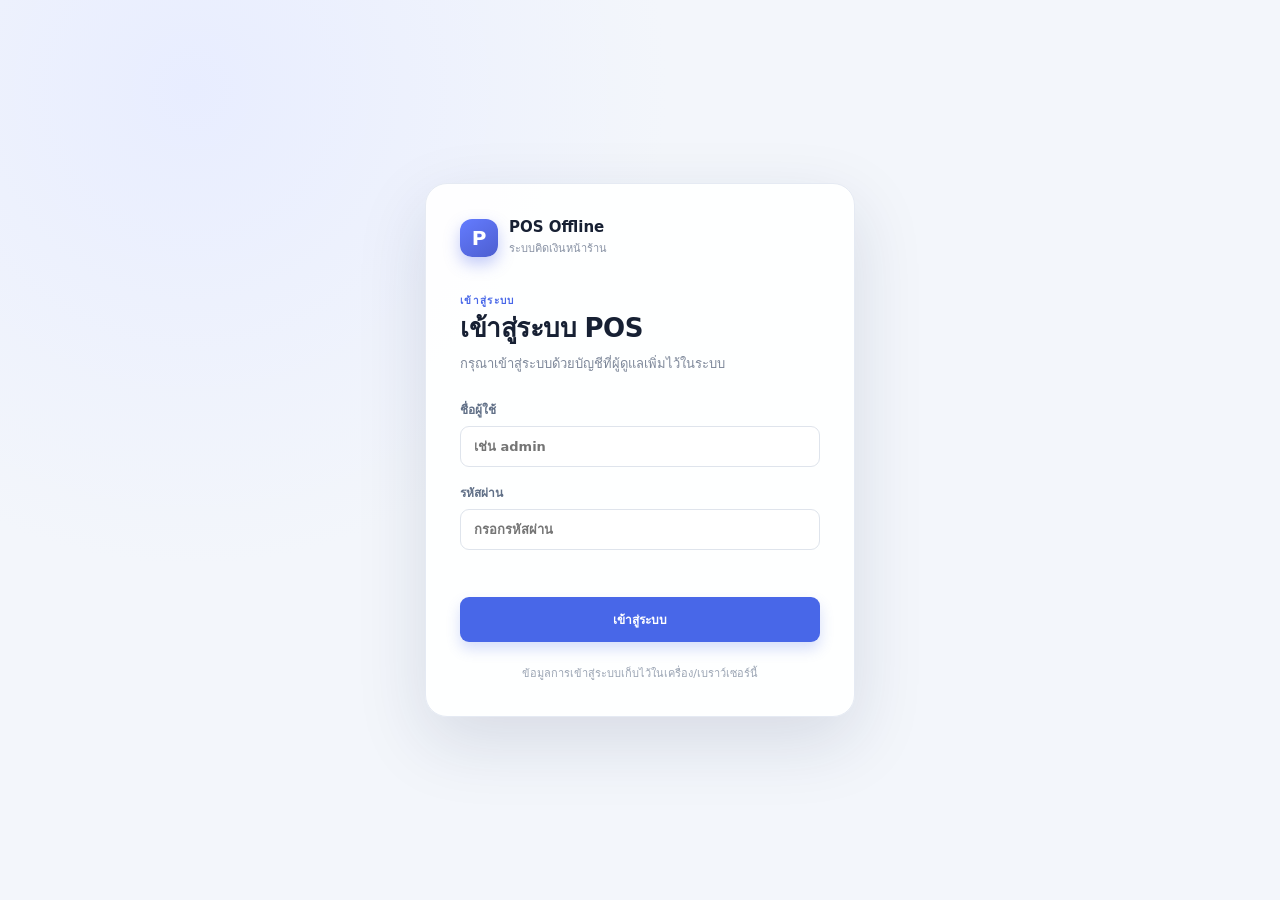
<file: kitmongkol/pos-offline/index.html>
<!doctype html>
<html lang="th">
<head>
	<meta charset="UTF-8" />
	<meta name="viewport" content="width=device-width, initial-scale=1.0" />
	<meta name="theme-color" content="#0b1220" />
	<meta name="description" content="POS ออฟไลน์สำหรับร้านค้า" />
	<meta http-equiv="Cache-Control" content="no-cache, no-store, must-revalidate" />
	<meta http-equiv="Pragma" content="no-cache" />
	<link rel="manifest" href="manifest.webmanifest" />
	<link rel="stylesheet" href="styles-fixed.css?v=43" />
	<title>POS Offline</title>
</head>
<body>
<div class="auth-gate" id="authGate">
	<div class="auth-card">
		<div class="auth-brand"><div class="brand-mark">P</div><div><strong>POS Offline</strong><small>ระบบคิดเงินหน้าร้าน</small></div></div>
		<p class="eyebrow" id="authEyebrow">เข้าสู่ระบบ</p>
		<h1 id="authTitle">เข้าสู่ระบบ POS</h1>
		<p class="auth-description" id="authDescription">กรุณาเข้าสู่ระบบเพื่อใช้งานระบบขายสินค้า</p>
		<form id="authForm" autocomplete="on">
			<label>ชื่อผู้ใช้<input id="authUsername" name="username" autocomplete="username" required placeholder="เช่น admin" /></label>
			<label>รหัสผ่าน<input id="authPassword" name="password" type="password" autocomplete="current-password" required placeholder="กรอกรหัสผ่าน" /></label>
			<label class="auth-confirm-field" id="authConfirmField">ยืนยันรหัสผ่าน<input id="authConfirmPassword" name="confirmPassword" type="password" autocomplete="new-password" placeholder="กรอกรหัสผ่านอีกครั้ง" /></label>
			<p class="auth-message" id="authMessage" role="alert"></p>
			<button class="primary-button auth-submit" type="submit" id="authSubmit">เข้าสู่ระบบ</button>
		</form>
		<p class="auth-note">ข้อมูลการเข้าสู่ระบบเก็บไว้ในเครื่อง/เบราว์เซอร์นี้</p>
	</div>
</div>
<div class="app-shell">
	<aside class="sidebar">
		<div class="brand">
			<div class="brand-mark">P</div>
			<div><strong>POS Offline</strong><small>ระบบคิดเงินหน้าร้าน</small></div>
		</div>
		<nav class="nav-list" aria-label="เมนูหลัก"><button class="nav-item active" data-view="sales"><span>▣</span> ขายสินค้า</button><button class="nav-item" data-view="products"><span>□</span> จัดการสินค้า</button><button class="nav-item" data-view="reports"><span>◒</span> รายงานยอดขาย</button><button class="nav-item" data-view="settings"><span>⚙</span> ตั้งค่าร้าน</button></nav>
		<div class="sidebar-footer">
			<div class="offline-pill"><i></i> ทำงานแบบออฟไลน์</div>
			<div class="version">v1.0 &bull; ข้อมูลเก็บในเครื่องนี้</div>
		</div>
	</aside>
	<main class="main-content"><header class="topbar">
		<div class="mobile-brand">
			<div class="brand-mark">P</div>
			<strong>POS Offline</strong></div>
		<div class="topbar-store"><span class="store-dot"></span><span id="storeNameTop">ร้านค้าของฉัน</span></div>
		<div class="topbar-actions"><span class="date-label" id="todayLabel"></span><button class="logout-button topbar-logout" id="logoutBtn" type="button" onclick="window.posLogout ? window.posLogout() : (sessionStorage.removeItem('pos_session_v1'), sessionStorage.removeItem('pos_session_user_v1'), document.body.classList.remove('pos-authenticated'), document.getElementById('authGate').setAttribute('aria-hidden', 'false'))">ออกจากระบบ</button></div>
		</header>
		<section id="salesView" class="view active-view">
			<div class="page-heading">
				<div>
					<p class="eyebrow">จุดขาย / วันนี้</p>
					<h1>ขายสินค้า</h1>
				</div>
				<span class="status-badge"><i></i> พร้อมขาย</span></div>
			<div class="sales-layout">
				<section class="catalog-panel panel">
					<div class="panel-header">
						<div>
							<h2>รายการสินค้า</h2>
							<p>เลือกสินค้าเพื่อเพิ่มลงตะกร้า</p>
						</div>
						<button class="outline-button" id="goProductsBtn">จัดการสินค้า</button></div>
					<div class="catalog-tools"><label class="search-box"><span>⌕</span><input id="productSearch" type="search" placeholder="ค้นหาชื่อสินค้า หรือ SKU" /></label>
						<div class="category-tabs" id="categoryTabs"></div>
					</div>
					<div class="product-grid" id="productGrid"></div>
				</section>
				<aside class="cart-panel panel">
					<div class="panel-header cart-header">
						<div>
							<h2>รายการขาย</h2>
							<p><span id="cartCount">0</span> รายการในตะกร้า</p>
						</div>
						<button class="text-button danger" id="clearCartBtn">ล้างตะกร้า</button></div>
					<div class="cart-items" id="cartItems">
						<div class="empty-state">
							<div class="empty-icon">🛒</div>
							<strong>ยังไม่มีสินค้า</strong><span>เลือกสินค้าจากรายการด้านซ้าย</span></div>
					</div>
					<div class="cart-summary">
						<div class="summary-row"><span>รวมก่อนส่วนลด</span><strong id="subtotalText">฿0.00</strong></div>
						<div class="summary-row"><span>ส่วนลด</span><strong id="discountText">฿0.00</strong></div>
						<div class="summary-total"><span>ยอดสุทธิ</span><strong id="totalText">฿0.00</strong></div>
						<button class="primary-button checkout-button" id="checkoutBtn" disabled="disabled">ชำระเงิน <span>&rarr;</span></button></div>
				</aside>
			</div>
		</section>
		<section id="productsView" class="view">
			<div class="page-heading">
				<div>
					<p class="eyebrow">คลังสินค้า / จัดการ</p>
					<h1>จัดการสินค้า</h1>
				</div>
				<button class="primary-button" id="addProductBtn">＋ เพิ่มสินค้า</button></div>
			<div class="panel table-panel">
				<div class="panel-header">
					<div>
						<h2>สินค้าทั้งหมด</h2>
						<p id="productCountLabel">0 รายการ</p>
					</div>
					<label class="search-box compact"><span>⌕</span><input id="manageSearch" type="search" placeholder="ค้นหาสินค้า" /></label></div>
				<div class="table-wrap">
					<table>
						<thead>
							<tr>
								<th>สินค้า</th>
								<th>SKU</th>
								<th>หมวดหมู่</th>
								<th>ราคาขาย</th>
								<th>คงเหลือ</th>
								<th></th>
							</tr>
						</thead>
						<tbody id="productsTable"></tbody>
					</table>
				</div>
			</div>
		</section>
		<section id="reportsView" class="view">
			<div class="page-heading">
				<div>
					<p class="eyebrow">ภาพรวม / รายงาน</p>
					<h1>รายงานยอดขาย</h1>
				</div>
				<span class="date-chip" id="reportDate"></span></div>
			<div class="stats-grid">
				<div class="stat-card"><span>ยอดขายวันนี้</span><strong id="reportSales">฿0.00</strong><small id="reportOrders">0 ออเดอร์</small></div>
				<div class="stat-card accent"><span>จำนวนสินค้าที่ขาย</span><strong id="reportItems">0</strong><small>ชิ้น</small></div>
				<div class="stat-card"><span>สินค้าในคลัง</span><strong id="reportStock">0</strong><small>รายการ</small></div>
			</div>
			<div class="panel table-panel">
				<div class="panel-header">
					<div>
						<h2>รายการขายล่าสุด</h2>
						<p>ประวัติการขายที่บันทึกไว้ในเครื่อง</p>
					</div>
				</div>
				<div class="table-wrap">
					<table>
						<thead>
							<tr>
								<th>เลขที่ใบเสร็จ</th>
								<th>เวลา</th>
								<th>จำนวน</th>
								<th>ยอดสุทธิ</th>
								<th>การชำระเงิน</th>
							</tr>
						</thead>
						<tbody id="salesTable"></tbody>
					</table>
				</div>
			</div>
		</section>
		<section id="settingsView" class="view">
			<div class="page-heading">
				<div>
					<p class="eyebrow">ระบบ / ตั้งค่า</p>
					<h1>ตั้งค่าร้าน</h1>
				</div>
				<span class="status-badge"><i></i> บันทึกในเครื่อง</span></div>
			<div class="settings-grid">
				<div class="panel form-panel">
					<div class="panel-header">
						<div>
							<h2>ข้อมูลร้าน</h2>
							<p>เว้นไว้ก่อนได้ แล้วค่อยกรอกภายหลัง</p>
						</div>
					</div>
					<form id="settingsForm"><label>ชื่อร้าน<input name="storeName" placeholder="ร้านค้าของฉัน" type="text" /></label><label>ที่อยู่ร้าน<textarea name="storeAddress" rows="3" placeholder="ที่อยู่สำหรับแสดงบนใบเสร็จ"></textarea></label>
						<div class="form-row"><label>เบอร์โทร<input name="storePhone" placeholder="08x-xxx-xxxx" type="text" /></label><label>เลขประจำตัวผู้เสียภาษี<input name="taxId" placeholder="ถ้ามี" type="text" /></label></div>
						<button class="primary-button" type="submit">บันทึกข้อมูลร้าน</button></form>
					<div class="admin-management-panel">
						<div class="admin-panel-heading"><div><h3>จัดการแอดมิน</h3><p>เพิ่มบัญชีใหม่ได้เมื่อเข้าสู่ระบบด้วยแอดมินผ่าน Supabase Dashboard</p></div><span class="admin-local-badge">ผู้ดูแลระบบ</span></div>
						<p class="admin-message info">บัญชีที่เพิ่มใน Supabase เท่านั้นจึงจะเข้าสู่ระบบได้ทุกเครื่อง ห้ามใช้บัญชีที่ยังไม่ได้เพิ่มในฐานข้อมูล</p>
						<form id="adminForm" class="admin-form"><div class="form-row"><label>ชื่อผู้ใช้ใหม่<input id="newAdminUsername" name="username" type="text" autocomplete="off" placeholder="เช่น cashier" required /></label><label>รหัสผ่าน<input id="newAdminPassword" name="password" type="password" autocomplete="new-password" placeholder="อย่างน้อย 6 ตัวอักษร" required /></label></div><label>ยืนยันรหัสผ่าน<input id="newAdminConfirm" name="confirmPassword" type="password" autocomplete="new-password" placeholder="กรอกรหัสผ่านอีกครั้ง" required /></label><button class="outline-button" type="submit">เพิ่มแอดมิน</button><p class="admin-message" id="adminMessage" role="alert"></p></form>
						<div class="admin-list" id="adminList"></div>
					</div>
					<div class="data-danger-panel">
						<h3>ล้างข้อมูลระบบ</h3>
						<p>ปุ่มนี้ใช้สำหรับล้างข้อมูลทั้งเว็บไซต์ ได้แก่ สินค้า รายการขาย และการตั้งค่าร้าน ข้อมูลที่ล้างแล้วไม่สามารถกู้คืนได้</p>
						<button class="danger-button" id="resetDemoBtn" type="button">ล้างข้อมูลทั้งเว็บไซต์</button>
					</div>
				</div>
				<div class="panel info-panel">
					<div class="info-icon">⌁</div>
					<h2>โหมดออฟไลน์</h2>
					<p>ข้อมูลสินค้า การขาย และการตั้งค่าจะถูกเก็บไว้ในเบราว์เซอร์ของเครื่องนี้ ใช้งานต่อได้แม้ไม่มีอินเทอร์เน็ต</p>
					<div class="info-line"><span>สถานะพื้นที่จัดเก็บ</span><strong>พร้อมใช้งาน</strong></div>
					<div class="info-line"><span>การพิมพ์ใบเสร็จ</span><strong>A4 / PDF</strong></div>
				</div>
			</div>
		</section>
	</main></div>
<div class="modal-backdrop" id="productModal">
	<div class="modal">
		<div class="modal-heading">
			<div>
				<p class="eyebrow">คลังสินค้า</p>
				<h2 id="productModalTitle">เพิ่มสินค้า</h2>
			</div>
			<button class="close-button" data-close="productModal">&times;</button></div>
		<form id="productForm"><input type="hidden" name="id" /><label>ชื่อสินค้า *<input name="name" required="" placeholder="เช่น LED Racer 13.5w แสงขาว" type="text" /></label>
			<div class="form-row"><label>SKU / บาร์โค้ด<input name="sku" placeholder="ระบบสร้างให้อัตโนมัติ" type="text" /><small class="field-hint">สินค้าใหม่จะรันเลขให้อัตโนมัติ แก้ไขเองได้</small></label><label>หมวดหมู่<select name="category" id="productCategorySelect"></select></label></div>
			<div class="form-row"><label>ราคาขาย *<input name="price" type="number" min="0" step="0.01" required="" placeholder="0.00" /></label><label>จำนวนคงเหลือ<input name="stock" type="number" min="0" step="1" required="" placeholder="0" /></label></div>
			<div class="modal-actions"><button type="button" class="outline-button" data-close="productModal">ยกเลิก</button><button class="primary-button" type="submit">บันทึกสินค้า</button></div>
		</form></div>
</div>
<div class="modal-backdrop" id="paymentModal">
	<div class="modal payment-modal">
		<div class="modal-heading">
			<div>
				<p class="eyebrow">ชำระเงิน</p>
				<h2>รับเงินจากลูกค้า</h2>
			</div>
			<button class="close-button" data-close="paymentModal">&times;</button></div>
		<div class="payment-total"><span>ยอดที่ต้องชำระ</span><strong id="paymentTotal">฿0.00</strong></div>
		<div class="payment-methods"><button class="method active" data-method="เงินสด">เงินสด</button><button class="method" data-method="โอนเงิน">โอนเงิน</button><button class="method" data-method="บัตร">บัตร</button></div>
		<div class="payment-discount"><label for="paymentDiscountInput">ส่วนลด (%)</label><div><input id="paymentDiscountInput" type="number" min="0" max="100" step="0.01" placeholder="0" inputmode="decimal" /><strong id="paymentDiscountAmount">฿0.00</strong></div></div>
		<label id="cashInputLabel">รับเงินมา<input id="cashReceived" type="number" min="0" step="0.01" placeholder="0.00" /></label>
		<div class="change-box"><span>เงินทอน</span><strong id="changeText">฿0.00</strong></div>
		<div class="modal-actions"><button type="button" class="outline-button" data-close="paymentModal">ยกเลิก</button><button class="primary-button" id="confirmPaymentBtn">ยืนยันการขาย</button></div>
	</div>
</div>
<div class="modal-backdrop" id="receiptModal">
	<div class="modal receipt-modal">
		<div class="modal-heading no-print">
			<div>
				<p class="eyebrow">ขายสำเร็จ</p>
				<h2>ใบเสร็จรับเงิน</h2>
			</div>
			<button class="close-button" data-close="receiptModal">&times;</button></div>
		<div class="receipt-paper" id="receiptPaper"></div>
		<div class="modal-actions no-print"><button class="outline-button" data-close="receiptModal">ปิด</button><button class="primary-button" id="printReceiptBtn">พิมพ์ใบเสร็จ A4</button></div>
	</div>
</div>
<script src="persistence-guard.js"></script>
<script src="imported-data.js"></script>
<script src="persistence-guard.js"></script>
<script src="category-sync.js"></script>
<script src="supabase-client.js?v=45"></script>
<script src="auth-support.js?v=49"></script>
  <script src="app.js"></script>
  <script src="sku-support.js"></script>
  <script src="discount-support.js"></script>
  <script src="product-search-support.js"></script>
  <script src="unit-support.js"></script>
<script src="unit-display-support.js"></script>
<script src="receipt-template.js"></script>
<script src="cloud-sync.js?v=62"></script>
</body>
</html>
</file>
<file: kitmongkol/pos-offline/styles-fixed.css>
:root {
  --ink: #172033;
  --muted: #7d8799;
  --line: #e8ebf0;
  --bg: #f5f7fb;
  --panel: #fff;
  --navy: #0b1220;
  --blue: #4867e8;
  --blue-soft: #eef1ff;
  --green: #1aa674;
  --red: #dd5360;
  --shadow: 0 10px 35px rgba(22, 35, 66, .06);
  font-family: Inter, "Noto Sans Thai", system-ui, -apple-system, "Segoe UI", sans-serif;
}
* { box-sizing: border-box; }
body { margin: 0; color: var(--ink); background: var(--bg); font-size: 14px; }
button, input, select, textarea { font: inherit; }
button { border: 0; cursor: pointer; }
.app-shell { display: flex; min-height: 100vh; }
.sidebar { background: var(--navy); color: #fff; width: 248px; padding: 25px 16px 18px; display: flex; flex-direction: column; position: fixed; inset: 0 auto 0 0; }
.brand, .mobile-brand { display: flex; align-items: center; gap: 11px; }
.brand-mark { width: 38px; height: 38px; border-radius: 12px; display: grid; place-items: center; background: #5269ec; color: #fff; font-weight: 800; font-size: 20px; box-shadow: 0 7px 16px rgba(82, 105, 236, .35); }
.brand strong { display: block; font-size: 15px; }
.brand small { display: block; color: #9da6b9; font-size: 11px; margin-top: 3px; }
.nav-list { display: grid; gap: 7px; margin-top: 50px; }
.nav-item { background: transparent; color: #9da6b9; text-align: left; border-radius: 10px; padding: 13px 14px; transition: .2s; display: flex; gap: 13px; align-items: center; }
.nav-item span { width: 20px; text-align: center; font-size: 17px; }
.nav-item:hover, .nav-item.active { background: #1b2941; color: #fff; }
.nav-item.active { box-shadow: inset 3px 0 var(--blue); }
.sidebar-footer { margin-top: auto; }
.offline-pill { background: #182941; border-radius: 8px; padding: 10px 11px; color: #b9c5d8; font-size: 12px; }
.offline-pill i, .status-badge i { display: inline-block; width: 7px; height: 7px; background: #35c994; border-radius: 50%; margin-right: 7px; }
.version { font-size: 10px; color: #68748b; margin-top: 13px; }
.main-content { margin-left: 248px; width: calc(100% - 248px); }
.topbar { height: 70px; background: #fff; border-bottom: 1px solid var(--line); display: flex; align-items: center; justify-content: space-between; padding: 0 37px; }
.topbar-store { display: flex; align-items: center; gap: 9px; color: #657087; font-size: 13px; }
.store-dot { width: 8px; height: 8px; background: #5269ec; border-radius: 50%; }
.topbar-actions { display: flex; align-items: center; gap: 16px; color: var(--muted); font-size: 12px; }
.icon-button { background: #f4f6fa; border: 1px solid var(--line); width: 32px; height: 32px; border-radius: 9px; color: #68748b; }
.mobile-brand { display: none; }
.view { display: none; padding: 32px 37px 54px; max-width: 1500px; margin: auto; }
.active-view { display: block; }
.page-heading { display: flex; align-items: center; justify-content: space-between; margin-bottom: 25px; }
.eyebrow { margin: 0 0 6px; text-transform: uppercase; letter-spacing: 1.3px; font-weight: 750; font-size: 10px; color: var(--blue); }
h1, h2, p { margin-top: 0; }
h1 { font-size: 29px; line-height: 1.15; margin-bottom: 0; letter-spacing: -.5px; }
h2 { font-size: 16px; margin-bottom: 4px; }
.status-badge, .date-chip { padding: 8px 12px; border-radius: 20px; background: #eafaf4; color: #1b9d71; font-size: 12px; }
.date-chip { background: #fff; color: #778398; border: 1px solid var(--line); }
.sales-layout { display: grid; grid-template-columns: minmax(0, 1.5fr) minmax(350px, .8fr); gap: 22px; align-items: start; }
.panel { background: var(--panel); border: 1px solid #edf0f5; border-radius: 15px; box-shadow: var(--shadow); }
.catalog-panel { min-height: 650px; }
.cart-panel { position: sticky; top: 20px; }
.panel-header { padding: 21px 22px; display: flex; justify-content: space-between; align-items: center; border-bottom: 1px solid #f0f2f6; }
.panel-header p { color: var(--muted); margin: 0; font-size: 12px; }
.outline-button, .primary-button, .text-button { border-radius: 9px; padding: 10px 14px; font-weight: 650; font-size: 12px; }
.outline-button { background: #fff; border: 1px solid #dfe4ee; color: #546176; }
.outline-button:hover { background: #f6f8fc; }
.primary-button { background: var(--blue); color: #fff; box-shadow: 0 7px 14px rgba(72, 103, 232, .22); }
.primary-button:hover { background: #3855d0; }
.text-button { background: transparent; color: var(--blue); padding: 6px; }
.text-button.danger { color: var(--red); }
.catalog-tools { padding: 17px 22px 12px; display: block; }
.catalog-tools > .search-box { width: 100%; max-width: none; margin-bottom: 12px; }
.search-box { display: flex; align-items: center; gap: 9px; border: 1px solid #e1e5ed; border-radius: 9px; background: #fff; padding: 0 12px; height: 39px; flex: 1; color: #9ba4b3; }
.search-box.compact { max-width: 245px; }
.manage-search-area { position: relative; }
.product-search-list { position: absolute; top: calc(100% + 7px); right: 0; z-index: 20; width: min(380px, 100%); max-height: 330px; overflow: auto; padding: 6px; border: 1px solid #e2e6ef; border-radius: 12px; background: #fff; box-shadow: 0 16px 35px rgba(22, 35, 66, .14); }
.product-search-option { display: block; width: 100%; padding: 10px 11px; border-radius: 8px; background: #fff; color: var(--ink); text-align: left; }
.product-search-option:hover, .product-search-option.active { background: var(--blue-soft); }
.product-search-option strong, .product-search-option small { display: block; overflow: hidden; text-overflow: ellipsis; white-space: nowrap; }
.product-search-option strong { font-size: 12px; }
.product-search-option small { margin-top: 3px; color: #8b95a7; font-size: 10px; }
.search-box input { border: 0; outline: 0; width: 100%; height: 100%; color: var(--ink); background: transparent; }
.search-trigger { border: 0; background: var(--blue-soft); color: var(--blue); border-radius: 7px; padding: 7px 10px; font-size: 11px; font-weight: 700; white-space: nowrap; }
.search-trigger:hover { background: #dfe5ff; }
.search-box.compact .search-trigger { display: none; }
.category-tabs { display: flex; gap: 6px; flex-wrap: wrap; position: relative; z-index: 2; }
.category-tab { background: #f5f7fa; color: #788398; padding: 8px 11px; border-radius: 8px; border: 1px solid transparent; font-size: 11px; }
.category-tab.active { background: var(--blue-soft); border-color: #d9dfff; color: var(--blue); font-weight: 700; }
.product-grid { display: grid; grid-template-columns: repeat(auto-fill, minmax(165px, 1fr)); gap: 12px; padding: 12px 22px 25px; }
.product-card { border: 1px solid #e9edf3; border-radius: 11px; background: #fff; padding: 14px; text-align: left; transition: .2s; position: relative; }
.product-card:hover { border-color: #bfc9ff; box-shadow: 0 6px 18px rgba(72, 103, 232, .1); transform: translateY(-1px); }
.product-card.out { opacity: .5; cursor: not-allowed; }
.product-icon { width: 40px; height: 40px; border-radius: 11px; display: grid; place-items: center; margin-bottom: 13px; font-size: 20px; background: #eef1ff; }
.product-card:nth-child(3n) .product-icon { background: #fff4dc; }
.product-card:nth-child(3n+1) .product-icon { background: #e7f8f2; }
.product-name { font-weight: 700; font-size: 13px; white-space: nowrap; overflow: hidden; text-overflow: ellipsis; }
.product-meta { color: #9aa4b3; font-size: 11px; margin-top: 4px; }
.product-price { font-size: 15px; font-weight: 800; margin-top: 13px; }
.stock { font-size: 10px; color: var(--green); margin-top: 4px; }
.stock.low { color: #d58b16; }
.hidden-product-field { display: grid !important; grid-template-columns: 14px minmax(0, 1fr); column-gap: 7px; align-items: start; margin: 0 0 10px; padding: 0; border: 0; background: transparent; color: var(--muted); font-size: 10px !important; font-weight: 400 !important; }
.hidden-product-field input { grid-column: 1; grid-row: 1 / span 2; width: 14px !important; height: 14px; margin: 1px 0 0 !important; padding: 0 !important; }
.hidden-product-field .hidden-product-label { grid-column: 2; grid-row: 1; color: #68758c; font-size: 10px; line-height: 1.35; font-weight: 500; }
.hidden-product-field small { grid-column: 2; grid-row: 2; display: block; margin: 2px 0 0; color: var(--muted); font-size: 9px; line-height: 1.35; font-weight: 400; }
.hidden-product-actions { display: flex; gap: 6px; justify-content: flex-end; }
.hidden-products-nav { color: #7887b6; }
.hidden-products-nav.active { color: var(--blue); }
html.shop-no-stock-check #productGrid .stock,
html.shop-no-stock-check #productsView .table-panel table th:nth-child(6),
html.shop-no-stock-check #productsView .table-panel table td:nth-child(6),
html.shop-no-stock-check #reportStock,
html.shop-no-stock-check #reportStock + small,
html.shop-no-stock-check .stat-card:has(#reportStock) { display: none !important; }
.cart-header { padding-bottom: 17px; }
.cart-items { min-height: 280px; max-height: 420px; overflow: auto; padding: 12px 17px; }
.empty-state { min-height: 260px; display: flex; flex-direction: column; justify-content: center; align-items: center; color: #9ea7b7; gap: 6px; font-size: 12px; }
.empty-state strong { color: #657087; font-size: 13px; }
.empty-icon { font-size: 34px; opacity: .5; margin-bottom: 5px; }
.cart-item { display: grid; grid-template-columns: 1fr auto; gap: 8px; padding: 12px 5px; border-bottom: 1px solid #f1f3f6; }
.cart-item:last-child { border-bottom: 0; }
.cart-item-name { font-weight: 650; font-size: 12px; }
.cart-item-price { font-size: 12px; font-weight: 750; text-align: right; }
.cart-item-sub { color: #919aaa; font-size: 10px; margin-top: 5px; }
.qty-control { display: flex; align-items: center; gap: 8px; margin-top: 8px; }
.qty-control button { width: 22px; height: 22px; border-radius: 6px; background: #f1f3f8; color: #647087; }
.qty-control span { font-size: 11px; min-width: 12px; text-align: center; }
.cart-summary { border-top: 1px solid #f0f2f6; padding: 18px 22px 20px; }
.summary-row, .summary-total { display: flex; justify-content: space-between; align-items: center; margin-bottom: 11px; color: #7f899a; font-size: 12px; }
.summary-row strong { color: #4b566a; }
.discount-editor { display: flex; align-items: center; justify-content: space-between; gap: 12px; margin: 4px 0 12px; color: #7f899a; font-size: 12px; }
.discount-editor input { width: 110px; border: 1px solid #dfe4ec; border-radius: 7px; padding: 7px 9px; color: var(--ink); outline: 0; text-align: right; font-size: 12px; }
.discount-editor input:focus { border-color: #9eafff; box-shadow: 0 0 0 3px rgba(72, 103, 232, .1); }
.discount-editor > div { display: flex; align-items: center; gap: 8px; }
.discount-editor small { color: var(--muted); font-size: 10px; white-space: nowrap; }
.summary-total { font-size: 16px; color: var(--ink); padding-top: 5px; margin-bottom: 16px; }
.summary-total strong { font-size: 21px; }
.checkout-button { width: 100%; display: flex; justify-content: space-between; align-items: center; font-size: 13px; }
.checkout-button:disabled { background: #d4d9e5; box-shadow: none; cursor: not-allowed; }
.table-panel { overflow: hidden; }
.table-wrap { overflow: auto; }
table { width: 100%; border-collapse: collapse; min-width: 650px; }
th, td { text-align: left; padding: 15px 22px; border-bottom: 1px solid #f0f2f6; font-size: 12px; white-space: nowrap; }
th { color: #919aaa; font-size: 10px; text-transform: uppercase; letter-spacing: .6px; background: #fbfcfe; }
td { color: #47546a; }
td:first-child { font-weight: 700; color: var(--ink); }
.table-actions { display: flex; gap: 7px; justify-content: flex-end; }
.small-button { background: #f1f3f8; color: #56637a; border-radius: 7px; padding: 7px 9px; font-size: 11px; }
.small-button.delete { color: var(--red); background: #fff0f1; }
.stats-grid { display: grid; grid-template-columns: repeat(3, 1fr); gap: 17px; margin-bottom: 22px; }
.stat-card { background: #fff; border: 1px solid #edf0f5; border-radius: 14px; padding: 20px 22px; box-shadow: var(--shadow); }
.stat-card span, .stat-card small { color: #8993a5; font-size: 12px; display: block; }
.stat-card strong { display: block; font-size: 25px; margin: 14px 0 4px; }
.stat-card.accent { background: var(--navy); color: #fff; }
.stat-card.accent span, .stat-card.accent small { color: #a5b3c9; }
.settings-grid { display: grid; grid-template-columns: minmax(0, 1.25fr) minmax(280px, .75fr); gap: 22px; }
.form-panel, .info-panel { padding-bottom: 24px; }
.form-panel .panel-header { margin-bottom: 21px; }
.form-panel form { padding: 0 22px; }
.form-panel label, .modal label { display: block; color: #617087; font-size: 12px; font-weight: 650; margin-bottom: 15px; }
.form-panel input, .form-panel textarea, .modal input, .modal select { display: block; width: 100%; border: 1px solid #dfe4ec; border-radius: 8px; padding: 11px 12px; margin-top: 7px; outline: 0; color: var(--ink); background: #fff; font-size: 13px; }
.form-panel textarea { resize: vertical; }
.form-row { display: grid; grid-template-columns: 1fr 1fr; gap: 14px; }
.info-panel { padding: 28px; }
.info-icon { width: 40px; height: 40px; display: grid; place-items: center; border-radius: 12px; background: var(--blue-soft); color: var(--blue); font-size: 25px; margin-bottom: 18px; }
.info-panel h2 { font-size: 17px; }
.info-panel > p { line-height: 1.8; color: #808b9e; font-size: 12px; }
.info-line { display: flex; justify-content: space-between; border-top: 1px solid #f0f2f6; padding: 13px 0 0; margin-top: 12px; font-size: 12px; color: #7c879a; }
.info-line strong { color: var(--green); }
.modal-backdrop { display: none; position: fixed; inset: 0; z-index: 10; background: rgba(11, 18, 32, .55); align-items: center; justify-content: center; padding: 20px; }
.modal-backdrop.open { display: flex; }
.modal { background: #fff; border-radius: 16px; width: min(500px, 100%); padding: 25px; box-shadow: 0 20px 70px rgba(9, 16, 30, .25); max-height: 92vh; overflow: auto; }
.modal-heading { display: flex; justify-content: space-between; align-items: flex-start; margin-bottom: 22px; }
.modal-heading h2 { font-size: 20px; margin: 0; }
.close-button { background: #f1f3f7; color: #6d788b; width: 30px; height: 30px; border-radius: 8px; font-size: 20px; line-height: 1; }
.modal-actions { display: flex; justify-content: flex-end; gap: 9px; margin-top: 23px; }
.payment-modal { width: min(430px, 100%); }
.payment-total { background: #f5f7ff; border-radius: 11px; padding: 17px; display: flex; justify-content: space-between; align-items: center; color: #6d7890; font-size: 12px; }
.payment-total strong { color: var(--blue); font-size: 23px; }
.payment-methods { display: grid; grid-template-columns: repeat(3, 1fr); gap: 7px; margin: 18px 0; }
.method { background: #f5f6f9; color: #788398; border-radius: 8px; padding: 10px; font-size: 12px; }
.method.active { background: var(--blue-soft); color: var(--blue); font-weight: 700; }
.change-box { display: flex; justify-content: space-between; align-items: center; border: 1px dashed #cfd5e0; border-radius: 9px; padding: 12px 13px; margin-top: 17px; color: #788398; font-size: 12px; }
.change-box strong { color: var(--green); font-size: 17px; }
.payment-discount { display: flex; justify-content: space-between; align-items: center; margin: 14px 0; color: #788398; font-size: 12px; }
.payment-discount label { margin: 0; color: #788398; font-size: 12px; }
.payment-discount > div { display: flex; align-items: center; gap: 10px; }
.payment-discount input { width: 82px; border: 1px solid #dfe4ec; border-radius: 7px; padding: 7px 9px; color: var(--ink); outline: 0; text-align: right; font-size: 12px; }
.payment-discount input:focus { border-color: #9eafff; box-shadow: 0 0 0 3px rgba(72, 103, 232, .1); }
.payment-discount strong { color: var(--red); min-width: 72px; text-align: right; }
.receipt-modal { width: min(760px, 100%); }
.receipt-paper { background: #fff; border: 1px solid #eef0f4; padding: 34px 46px; color: #111; min-height: 400px; overflow: auto; }
.hidden { display: none !important; }

/* Invoice / A4 receipt */
.invoice-paper { background: #fff; color: #36508f; border: 1px solid #c8d0e6; padding: 28px 32px; min-height: 760px; font-family: Arial, "Noto Sans Thai", sans-serif; }
.invoice-page + .invoice-page { margin-top: 24px; }
.invoice-page { display: flex; flex-direction: column; box-sizing: border-box; }
.invoice-footer-block { margin-top: auto; break-inside: avoid; page-break-inside: avoid; }
.invoice-header { display: grid; grid-template-columns: 1.2fr 1fr .95fr; gap: 16px; align-items: start; border-bottom: 1px solid #7890c4; padding-bottom: 14px; }
.invoice-shop h3 { font-size: 18px; margin: 0 0 5px; color: #2e4b95; }
.invoice-shop strong { font-size: 12px; color: #4260a5; }
.invoice-shop p { font-size: 10px; line-height: 1.5; margin: 5px 0 0; color: #526ba4; }
.invoice-title-box { border: 1px solid #7890c4; text-align: center; padding: 8px 6px; margin-top: 3px; }
.invoice-title-box h2 { font-size: 16px; margin: 0 0 3px; color: #36508f; }
.invoice-title-box strong { font-size: 9px; letter-spacing: .3px; }
.invoice-meta { font-size: 10px; line-height: 1.8; color: #526ba4; }
.invoice-meta div { display: flex; justify-content: space-between; gap: 8px; }
.invoice-meta b { font-weight: 600; color: #36508f; }
.invoice-customer { display: grid; grid-template-columns: 1.5fr 1fr 1.2fr; border-bottom: 1px solid #7890c4; padding: 12px 4px; font-size: 10px; gap: 14px; }
.invoice-customer span { display: block; font-weight: 600; }
.invoice-customer b { display: block; margin-top: 4px; color: #243c7a; min-height: 14px; }
.invoice-items { width: 100%; max-width: 180mm; min-width: 0; border-collapse: collapse; table-layout: fixed; margin: 14px auto 0; color: #304b8f; }
.invoice-items th, .invoice-items td { border: 1px solid #8da0cb; padding: 3px 4px; font-size: 9px; background: #fff; text-align: center; vertical-align: middle; white-space: normal; overflow-wrap: anywhere; }
.invoice-items th { background: #e9edf8; font-weight: 700; line-height: 1.4; }
.invoice-items th small { font-size: 9px; font-weight: 500; }
.invoice-items td { height: 22px; color: #304b8f; }
.invoice-items .col-item { width: 6%; }.invoice-items .col-code { width: 14%; font-size: 9px; }.invoice-items .col-description { text-align: left; width: 28%; overflow-wrap: anywhere; }.invoice-items .col-qty { width: 8%; }.invoice-items .col-unit { width: 7%; }.invoice-items .col-price { width: 14%; text-align: right; }.invoice-items .col-discount { width: 10%; text-align: right; }.invoice-items .col-amount { width: 13%; text-align: right; }
.invoice-items th:nth-child(1), .invoice-items td.col-item { width: 6%; }.invoice-items th:nth-child(2), .invoice-items td.col-code { width: 14%; }.invoice-items th:nth-child(3), .invoice-items td.col-description { width: 28%; }.invoice-items th:nth-child(4), .invoice-items td.col-qty { width: 8%; }.invoice-items th:nth-child(5), .invoice-items td.col-unit { width: 7%; }.invoice-items th:nth-child(6), .invoice-items td.col-price { width: 14%; }.invoice-items th:nth-child(7), .invoice-items td.col-discount { width: 10%; }.invoice-items th:nth-child(8), .invoice-items td.col-amount { width: 13%; }
.invoice-items td small { font-size: 7px; }
.invoice-bottom { display: grid; grid-template-columns: 1fr 285px; gap: 18px; margin-top: 16px; align-items: end; break-inside: avoid; page-break-inside: avoid; }
.invoice-note { border: 1px solid #8da0cb; min-height: 0; padding: 8px 10px; color: #526ba4; font-size: 10px; line-height: 1.5; }.invoice-note p { margin: 0; }.invoice-note .note-en { margin-top: 7px; font-size: 9px; }
.invoice-totals { border: 1px solid #8da0cb; color: #526ba4; font-size: 10px; }.invoice-totals > div { display: flex; justify-content: space-between; padding: 7px 10px; border-bottom: 1px solid #c4cee4; }.invoice-totals > div:last-child { border-bottom: 0; }.invoice-totals b { color: #2d478a; }.invoice-totals .invoice-grand { background: #e9edf8; font-size: 13px; font-weight: 800; padding-top: 10px; padding-bottom: 10px; }
.invoice-amount-text { font-size: 10px; text-align: right; margin-top: 10px; color: #526ba4; }
.invoice-signatures { display: grid; grid-template-columns: repeat(4, 1fr); gap: 18px; margin-top: 46px; color: #526ba4; text-align: center; font-size: 10px; break-inside: avoid; page-break-inside: avoid; }.invoice-signatures div { display: flex; flex-direction: column; gap: 5px; }.invoice-signatures i { display: block; border-bottom: 1px solid #6d83b6; height: 23px; }.invoice-signatures small { font-size: 9px; color: #7183ad; }

@media (max-width: 1050px) { .sales-layout { grid-template-columns: 1fr; }.cart-panel { position: static; }.catalog-panel { min-height: auto; }.cart-items { max-height: 310px; } }
@media (max-width: 760px) {
  .sidebar { width: 70px; padding: 18px 10px; }.sidebar .brand strong, .sidebar .brand small, .sidebar-footer { display: none; }.brand { justify-content: center; }.nav-list { margin-top: 38px; }.nav-item { justify-content: center; padding: 13px 0; }.nav-item span { margin: 0; }.nav-item.active { box-shadow: none; }.main-content { margin-left: 70px; width: calc(100% - 70px); }.topbar { padding: 0 18px; }.mobile-brand { display: flex; }.mobile-brand strong { font-size: 14px; }.topbar-store, .date-label { display: none; }.view { padding: 24px 16px 42px; }.page-heading { align-items: flex-start; gap: 15px; }.page-heading h1 { font-size: 24px; }.page-heading .primary-button { white-space: nowrap; }.catalog-tools { display: block; }.category-tabs { margin-top: 10px; flex-wrap: nowrap; overflow: auto; }.stats-grid, .settings-grid { grid-template-columns: 1fr; }.receipt-modal { width: 100%; }.receipt-paper { padding: 12px; overflow-x: hidden; }.invoice-paper { width: 100%; min-width: 0; padding: 16px 10px; }.invoice-header { grid-template-columns: 1fr 1fr; gap: 8px; }.invoice-meta { grid-column: 1 / -1; }.invoice-customer { gap: 7px; grid-template-columns: 1.35fr 1fr 1.15fr; }.invoice-items th, .invoice-items td { padding: 5px 2px; font-size: 8px; overflow-wrap: anywhere; }.invoice-items th small { font-size: 7px; }.invoice-items .col-code { font-size: 7px; }.invoice-items .col-description { font-size: 8px; }.invoice-bottom { grid-template-columns: 1fr 1.1fr; gap: 8px; }.invoice-note, .invoice-totals { font-size: 8px; }.invoice-signatures { gap: 8px; font-size: 8px; }.invoice-signatures small { font-size: 7px; }
}
@media print { body { background: #fff; }.auth-gate, .app-shell, .no-print, .modal-backdrop { display: none !important; }#receiptModal { display: block !important; position: static; background: #fff; padding: 0; }#receiptModal .receipt-modal { box-shadow: none; width: 180mm; max-height: none; padding: 0; }#receiptModal .receipt-paper { box-sizing: content-box; width: 180mm; border: 0; padding: 0; min-height: 267mm; overflow: visible; }.invoice-paper { box-sizing: border-box; width: 180mm; min-height: 267mm; padding: 0; border: 0; overflow: hidden; }.invoice-page { break-after: page; page-break-after: always; margin-top: 0 !important; }.invoice-page:last-child { break-after: auto; page-break-after: auto; }.invoice-items { width: 180mm; table-layout: fixed; } @page { size: 210mm 297mm; margin: 15mm; } }
@media print { .invoice-paper { overflow: visible; }.invoice-footer-block { break-inside: avoid; page-break-inside: avoid; }.invoice-items { margin-top: 8px; }.invoice-items th, .invoice-items td { padding: 2px 3px; font-size: 8px; }.invoice-items td { height: 20px; }.invoice-items td small { font-size: 6px; }.invoice-bottom { margin-top: 8px; }.invoice-totals > div { padding: 4px 8px; }.invoice-totals .invoice-grand { padding-top: 6px; padding-bottom: 6px; font-size: 12px; }.invoice-amount-text { margin-top: 6px; }.invoice-signatures { margin-top: 20px; gap: 12px; }.invoice-signatures div { gap: 3px; }.invoice-signatures i { height: 15px; } }
@media screen and (max-width: 760px) {
  html, body { overflow-x: hidden; }
  .modal-backdrop { padding: 8px; overflow-x: hidden; }
  .receipt-modal { width: 100%; max-width: 100%; overflow: hidden; }
  .receipt-paper { width: 100%; max-width: 100%; box-sizing: border-box; padding: 8px; overflow-x: hidden; }
  .invoice-paper { width: 100%; max-width: 100%; min-width: 0; box-sizing: border-box; padding: 10px 8px; overflow: hidden; }
  .invoice-items { width: 100%; max-width: 100%; table-layout: fixed; }
}

@media screen and (max-width: 760px) {
  .table-panel .panel-header { align-items: flex-start; flex-wrap: wrap; }
  .manage-search-area { flex-basis: 100%; max-width: none; }
  .manage-search-area .search-box.compact { max-width: none; }
  .product-search-list { left: 0; right: 0; width: auto; }
}

/* Usability polish: clearer hierarchy, larger touch targets, and calmer surfaces */
@media screen {
  body { background: #f3f6fb; }
  .sidebar { border-right: 1px solid rgba(255, 255, 255, .06); box-shadow: 12px 0 30px rgba(15, 29, 55, .08); }
  .brand { padding: 4px 7px; }
  .brand-mark { background: linear-gradient(145deg, #647cff, #4d5ed0); }
  .nav-list { gap: 8px; }
  .nav-item { min-height: 44px; font-size: 13px; transition: background .18s ease, color .18s ease, transform .18s ease; }
  .nav-item:hover { transform: translateX(2px); }
  .nav-item.active { background: linear-gradient(100deg, #253654, #1a2942); box-shadow: inset 3px 0 #7082ff, 0 8px 18px rgba(4, 11, 25, .12); }
  .main-content { min-width: 0; }
  .topbar { position: sticky; top: 0; z-index: 8; background: rgba(255, 255, 255, .9); box-shadow: 0 1px 0 rgba(22, 35, 66, .04), 0 8px 22px rgba(22, 35, 66, .03); backdrop-filter: blur(12px); }
  .view { padding-top: 36px; }
  .page-heading { margin-bottom: 28px; }
  .page-heading h1 { letter-spacing: -.7px; }
  .page-heading .eyebrow { letter-spacing: 1.5px; }
  .panel { border-color: #e7ebf3; box-shadow: 0 14px 36px rgba(25, 42, 76, .06); }
  .panel-header { min-height: 78px; }
  .panel-header h2 { letter-spacing: -.15px; }
  .catalog-tools { padding-top: 18px; }
  .search-box { height: 44px; border-color: #dfe5ef; box-shadow: 0 3px 10px rgba(24, 43, 78, .03); transition: border-color .18s ease, box-shadow .18s ease; }
  .search-box:focus-within { border-color: #9aaaff; box-shadow: 0 0 0 4px rgba(72, 103, 232, .1); }
  .category-tabs { gap: 8px; padding-bottom: 3px; }
  .category-tab { padding: 9px 13px; border-radius: 20px; background: #f3f5f9; transition: background .18s ease, color .18s ease, transform .18s ease; }
  .category-tab:hover { color: var(--blue); background: #edf0ff; transform: translateY(-1px); }
  .category-tab.active { background: #e9edff; border-color: #cfd7ff; box-shadow: 0 4px 9px rgba(72, 103, 232, .1); }
  .product-grid { gap: 15px; padding-top: 15px; }
  .product-card { min-height: 190px; padding: 17px; border-color: #e4e9f1; box-shadow: 0 5px 14px rgba(23, 37, 69, .025); transition: border-color .18s ease, box-shadow .18s ease, transform .18s ease; }
  .product-card:hover { border-color: #b4c0ff; box-shadow: 0 12px 24px rgba(72, 103, 232, .12); transform: translateY(-3px); }
  .product-card:focus-visible { outline: 3px solid rgba(72, 103, 232, .25); outline-offset: 2px; }
  .product-icon { width: 44px; height: 44px; }
  .product-price { color: #405bd4; }
  .cart-panel { top: 88px; }
  .cart-items { background: #fcfdff; }
  .cart-item { padding: 14px 7px; }
  .qty-control button { width: 27px; height: 27px; border: 1px solid #e0e5ee; background: #fff; transition: background .16s ease, color .16s ease; }
  .qty-control button:hover { background: #edf0ff; color: var(--blue); }
  .cart-summary { background: #fff; }
  .checkout-button { min-height: 46px; border-radius: 10px; background: linear-gradient(135deg, #556cf0, #4057d1); font-size: 13px; }
  .checkout-button:not(:disabled):hover { background: linear-gradient(135deg, #6479f5, #4057d1); transform: translateY(-1px); }
  .table-panel .panel-header { gap: 18px; }
  .table-wrap { scrollbar-color: #c8d0df transparent; }
  th, td { padding-top: 14px; padding-bottom: 14px; }
  tbody tr:hover td { background: #fafbff; }
  .small-button { min-height: 32px; padding-inline: 11px; transition: background .16s ease, color .16s ease; }
  .small-button:hover { background: #e9edff; color: var(--blue); }
  .small-button.delete:hover { background: #ffe6e9; color: #c43f4d; }
  input, select, textarea { transition: border-color .18s ease, box-shadow .18s ease; }
  input:focus, select:focus, textarea:focus { border-color: #9aaaff !important; box-shadow: 0 0 0 4px rgba(72, 103, 232, .1); }
  .modal-backdrop { background: rgba(15, 25, 45, .62); backdrop-filter: blur(3px); }
  .modal { border: 1px solid rgba(225, 230, 240, .9); box-shadow: 0 24px 70px rgba(7, 15, 31, .28); }
  .modal-heading { padding-bottom: 4px; }
  .modal-actions { padding-top: 5px; }
  .primary-button, .outline-button { min-height: 40px; transition: transform .18s ease, box-shadow .18s ease, background .18s ease; }
  .primary-button:hover, .outline-button:hover { transform: translateY(-1px); }
  .status-badge { box-shadow: 0 4px 12px rgba(26, 166, 116, .08); }
  :focus-visible { outline: 3px solid rgba(72, 103, 232, .28); outline-offset: 2px; }
}

@media screen and (max-width: 760px) {
  .topbar { height: 62px; }
  .view { padding-top: 24px; }
  .page-heading { margin-bottom: 20px; }
  .page-heading .status-badge, .page-heading .date-chip { display: none; }
  .panel-header { padding: 17px 16px; }
  .catalog-tools { padding-inline: 16px; }
  .product-grid { grid-template-columns: repeat(2, minmax(0, 1fr)); gap: 10px; padding-inline: 16px; }
  .product-card { min-height: 170px; padding: 13px; }
  .product-name { font-size: 12px; }
  .cart-panel { top: auto; }
  .table-panel .panel-header { gap: 12px; }
  .table-panel .panel-header > div { width: 100%; }
  .table-wrap table { min-width: 620px; }
  .modal { padding: 20px 16px; border-radius: 14px; }
}

@media screen {
  body:not(.pos-authenticated) .app-shell { display: none; }
  body.pos-authenticated .auth-gate { display: none; }
  body:not(.pos-authenticated) { min-height: 100vh; background: radial-gradient(circle at 15% 10%, #e8edff 0, transparent 35%), #f3f6fb; }
  .auth-gate { min-height: 100vh; display: grid; place-items: center; padding: 24px; }
  .auth-card { width: min(430px, 100%); padding: 34px; border: 1px solid #e5eaf3; border-radius: 22px; background: rgba(255, 255, 255, .96); box-shadow: 0 24px 70px rgba(25, 42, 76, .13); }
  .auth-brand { display: flex; align-items: center; gap: 11px; margin-bottom: 36px; }
  .auth-brand strong { display: block; color: var(--ink); font-size: 15px; }
  .auth-brand small { display: block; margin-top: 3px; color: #8993a5; font-size: 11px; }
  .auth-card h1 { margin: 0 0 9px; font-size: 26px; letter-spacing: -.5px; }
  .auth-description { margin: 0 0 25px; color: #7d8799; font-size: 13px; line-height: 1.65; }
  .auth-card label { display: block; margin-bottom: 16px; color: #617087; font-size: 12px; font-weight: 650; }
  .auth-card label[hidden] { display: none !important; }
  .auth-card input { display: block; width: 100%; margin-top: 7px; padding: 12px 13px; border: 1px solid #dfe4ec; border-radius: 9px; outline: 0; color: var(--ink); background: #fff; font-size: 13px; }
  .auth-submit { width: 100%; margin-top: 5px; min-height: 45px; }
  .auth-submit:disabled { opacity: .65; cursor: wait; }
  .auth-message { min-height: 18px; margin: 0 0 8px; color: #d04a59; font-size: 12px; line-height: 1.5; }
  .auth-message.success { color: var(--green); }
  .auth-note { margin: 22px 0 0; color: #9aa4b3; font-size: 11px; text-align: center; }
  .logout-button { color: #b05a64; }
}

@media screen and (max-width: 520px) {
  .auth-card { padding: 27px 21px; border-radius: 17px; }
  .auth-brand { margin-bottom: 28px; }
}
@media screen {
  .topbar-logout {
    border: 1px solid #f1c7cd;
    border-radius: 9px;
    padding: 8px 12px;
    color: #b43f4b;
    background: #fff7f8;
    font-size: 12px;
    font-weight: 700;
  }

  .topbar-logout:hover {
    background: #fff0f2;
    border-color: #d98b95;
  }

  .admin-management-panel {
    margin-top: 20px;
    padding: 16px;
    border: 1px solid #e8ebf2;
    border-radius: 14px;
    background: #fbfcff;
  }

  .admin-panel-heading {
    display: flex;
    align-items: flex-start;
    justify-content: space-between;
    gap: 12px;
    margin-bottom: 14px;
  }

  .admin-panel-heading h3 {
    margin: 0 0 4px;
    font-size: 14px;
  }

  .admin-panel-heading p {
    margin: 0;
    color: var(--muted);
    font-size: 12px;
  }

  .admin-local-badge {
    padding: 5px 8px;
    border-radius: 999px;
    color: #5269b9;
    background: #eef1ff;
    font-size: 10px;
    white-space: nowrap;
  }

  .admin-form { display: grid; gap: 11px; }
  .admin-form .outline-button { justify-self: start; }
  .admin-message { min-height: 16px; margin: 0; color: #b43f4b; font-size: 12px; }
  .admin-message.success { color: #16845d; }
  .admin-list { display: grid; gap: 8px; margin-top: 14px; }
  .admin-list-row { display: flex; align-items: center; justify-content: space-between; gap: 12px; padding: 10px 11px; border: 1px solid #edf0f5; border-radius: 10px; background: #fff; }
  .admin-list-row span { display: flex; align-items: center; gap: 8px; }
  .admin-list-row strong { font-size: 12px; }
  .admin-list-row small { color: #16845d; font-size: 10px; }
  .field-hint { display: block; margin-top: 5px; color: var(--muted); font-size: 10px; font-weight: 400; }

  .data-danger-panel {
    margin-top: 18px;
    padding: 16px;
    border: 1px solid #ffd2d7;
    border-radius: 14px;
    background: #fff7f8;
  }

  .data-danger-panel h3 {
    margin: 0 0 6px;
    color: #b43f4b;
    font-size: 14px;
  }

  .data-danger-panel p {
    margin: 0 0 12px;
    color: #8b6570;
    font-size: 12px;
    line-height: 1.6;
  }

  .danger-button {
    border: 1px solid #e7a8b0;
    border-radius: 9px;
    padding: 9px 13px;
    color: #a83240;
    background: #fff;
    font: inherit;
    font-size: 12px;
    font-weight: 700;
    cursor: pointer;
  }

  .danger-button:hover {
    border-color: #c95b68;
    color: #8d2432;
    background: #fff0f2;
  }
}
.barcode-scanner-panel {
  margin: 0 0 14px;
  padding: 12px 14px;
  border: 1px solid #dbe4f3;
  border-radius: 12px;
  background: linear-gradient(135deg, #f8fbff, #ffffff);
}

.barcode-scanner-heading,
.barcode-scanner-row {
  display: flex;
  align-items: center;
  gap: 10px;
}

.barcode-scanner-heading {
  justify-content: space-between;
  margin-bottom: 8px;
}

.barcode-scanner-heading strong {
  display: block;
  color: #172554;
  font-size: 14px;
}

.barcode-scanner-heading small {
  display: block;
  margin-top: 2px;
  color: #64748b;
  font-size: 11px;
}

.barcode-input {
  min-width: 0;
  flex: 1;
  height: 40px;
  padding: 0 12px;
  border: 2px solid #4f6bed;
  border-radius: 8px;
  background: #fff;
  color: #111827;
  font-size: 14px;
  outline: none;
}

.barcode-input:focus {
  box-shadow: 0 0 0 3px rgba(79, 107, 237, .15);
}

.barcode-add-button,
.barcode-camera-button {
  min-height: 40px;
  white-space: nowrap;
}

.barcode-scan-message {
  min-height: 16px;
  margin-top: 6px;
  color: #64748b;
  font-size: 11px;
}

.barcode-scan-message.success { color: #138a5b; }
.barcode-scan-message.error { color: #d33e3e; }
.barcode-scan-message.info { color: #315edb; }

.barcode-camera-panel {
  display: none;
  margin-top: 10px;
  padding-top: 10px;
  border-top: 1px solid #e5e7eb;
}

.barcode-camera-panel.open { display: grid; gap: 8px; }

.barcode-camera-panel video {
  width: min(100%, 420px);
  max-height: 260px;
  border-radius: 10px;
  background: #0b1220;
  object-fit: cover;
}

@media (max-width: 640px) {
  .barcode-scanner-heading,
  .barcode-scanner-row { align-items: stretch; flex-direction: column; }
  .barcode-camera-button,
  .barcode-add-button { width: 100%; }
}
</file>
<file: kitpaisan/pos-offline/styles-fixed.css>
:root {
  --ink: #172033;
  --muted: #7d8799;
  --line: #e8ebf0;
  --bg: #f5f7fb;
  --panel: #fff;
  --navy: #0b1220;
  --blue: #4867e8;
  --blue-soft: #eef1ff;
  --green: #1aa674;
  --red: #dd5360;
  --shadow: 0 10px 35px rgba(22, 35, 66, .06);
  font-family: Inter, "Noto Sans Thai", system-ui, -apple-system, "Segoe UI", sans-serif;
}
* { box-sizing: border-box; }
body { margin: 0; color: var(--ink); background: var(--bg); font-size: 14px; }
button, input, select, textarea { font: inherit; }
button { border: 0; cursor: pointer; }
.app-shell { display: flex; min-height: 100vh; }
.sidebar { background: var(--navy); color: #fff; width: 248px; padding: 25px 16px 18px; display: flex; flex-direction: column; position: fixed; inset: 0 auto 0 0; }
.brand, .mobile-brand { display: flex; align-items: center; gap: 11px; }
.brand-mark { width: 38px; height: 38px; border-radius: 12px; display: grid; place-items: center; background: #5269ec; color: #fff; font-weight: 800; font-size: 20px; box-shadow: 0 7px 16px rgba(82, 105, 236, .35); }
.brand strong { display: block; font-size: 15px; }
.brand small { display: block; color: #9da6b9; font-size: 11px; margin-top: 3px; }
.nav-list { display: grid; gap: 7px; margin-top: 50px; }
.nav-item { background: transparent; color: #9da6b9; text-align: left; border-radius: 10px; padding: 13px 14px; transition: .2s; display: flex; gap: 13px; align-items: center; }
.nav-item span { width: 20px; text-align: center; font-size: 17px; }
.nav-item:hover, .nav-item.active { background: #1b2941; color: #fff; }
.nav-item.active { box-shadow: inset 3px 0 var(--blue); }
.sidebar-footer { margin-top: auto; }
.offline-pill { background: #182941; border-radius: 8px; padding: 10px 11px; color: #b9c5d8; font-size: 12px; }
.offline-pill i, .status-badge i { display: inline-block; width: 7px; height: 7px; background: #35c994; border-radius: 50%; margin-right: 7px; }
.version { font-size: 10px; color: #68748b; margin-top: 13px; }
.main-content { margin-left: 248px; width: calc(100% - 248px); }
.topbar { height: 70px; background: #fff; border-bottom: 1px solid var(--line); display: flex; align-items: center; justify-content: space-between; padding: 0 37px; }
.topbar-store { display: flex; align-items: center; gap: 9px; color: #657087; font-size: 13px; }
.store-dot { width: 8px; height: 8px; background: #5269ec; border-radius: 50%; }
.topbar-actions { display: flex; align-items: center; gap: 16px; color: var(--muted); font-size: 12px; }
.icon-button { background: #f4f6fa; border: 1px solid var(--line); width: 32px; height: 32px; border-radius: 9px; color: #68748b; }
.mobile-brand { display: none; }
.view { display: none; padding: 32px 37px 54px; max-width: 1500px; margin: auto; }
.active-view { display: block; }
.page-heading { display: flex; align-items: center; justify-content: space-between; margin-bottom: 25px; }
.eyebrow { margin: 0 0 6px; text-transform: uppercase; letter-spacing: 1.3px; font-weight: 750; font-size: 10px; color: var(--blue); }
h1, h2, p { margin-top: 0; }
h1 { font-size: 29px; line-height: 1.15; margin-bottom: 0; letter-spacing: -.5px; }
h2 { font-size: 16px; margin-bottom: 4px; }
.status-badge, .date-chip { padding: 8px 12px; border-radius: 20px; background: #eafaf4; color: #1b9d71; font-size: 12px; }
.date-chip { background: #fff; color: #778398; border: 1px solid var(--line); }
.sales-layout { display: grid; grid-template-columns: minmax(0, 1.5fr) minmax(350px, .8fr); gap: 22px; align-items: start; }
.panel { background: var(--panel); border: 1px solid #edf0f5; border-radius: 15px; box-shadow: var(--shadow); }
.catalog-panel { min-height: 650px; }
.cart-panel { position: sticky; top: 20px; }
.panel-header { padding: 21px 22px; display: flex; justify-content: space-between; align-items: center; border-bottom: 1px solid #f0f2f6; }
.panel-header p { color: var(--muted); margin: 0; font-size: 12px; }
.outline-button, .primary-button, .text-button { border-radius: 9px; padding: 10px 14px; font-weight: 650; font-size: 12px; }
.outline-button { background: #fff; border: 1px solid #dfe4ee; color: #546176; }
.outline-button:hover { background: #f6f8fc; }
.primary-button { background: var(--blue); color: #fff; box-shadow: 0 7px 14px rgba(72, 103, 232, .22); }
.primary-button:hover { background: #3855d0; }
.text-button { background: transparent; color: var(--blue); padding: 6px; }
.text-button.danger { color: var(--red); }
.catalog-tools { padding: 17px 22px 12px; display: block; }
.catalog-tools > .search-box { width: 100%; max-width: none; margin-bottom: 12px; }
.search-box { display: flex; align-items: center; gap: 9px; border: 1px solid #e1e5ed; border-radius: 9px; background: #fff; padding: 0 12px; height: 39px; flex: 1; color: #9ba4b3; }
.search-box.compact { max-width: 245px; }
.manage-search-area { position: relative; }
.product-search-list { position: absolute; top: calc(100% + 7px); right: 0; z-index: 20; width: min(380px, 100%); max-height: 330px; overflow: auto; padding: 6px; border: 1px solid #e2e6ef; border-radius: 12px; background: #fff; box-shadow: 0 16px 35px rgba(22, 35, 66, .14); }
.product-search-option { display: block; width: 100%; padding: 10px 11px; border-radius: 8px; background: #fff; color: var(--ink); text-align: left; }
.product-search-option:hover, .product-search-option.active { background: var(--blue-soft); }
.product-search-option strong, .product-search-option small { display: block; overflow: hidden; text-overflow: ellipsis; white-space: nowrap; }
.product-search-option strong { font-size: 12px; }
.product-search-option small { margin-top: 3px; color: #8b95a7; font-size: 10px; }
.search-box input { border: 0; outline: 0; width: 100%; height: 100%; color: var(--ink); background: transparent; }
.search-trigger { border: 0; background: var(--blue-soft); color: var(--blue); border-radius: 7px; padding: 7px 10px; font-size: 11px; font-weight: 700; white-space: nowrap; }
.search-trigger:hover { background: #dfe5ff; }
.search-box.compact .search-trigger { display: none; }
.category-tabs { display: flex; gap: 6px; flex-wrap: wrap; position: relative; z-index: 2; }
.category-tab { background: #f5f7fa; color: #788398; padding: 8px 11px; border-radius: 8px; border: 1px solid transparent; font-size: 11px; }
.category-tab.active { background: var(--blue-soft); border-color: #d9dfff; color: var(--blue); font-weight: 700; }
.product-grid { display: grid; grid-template-columns: repeat(auto-fill, minmax(165px, 1fr)); gap: 12px; padding: 12px 22px 25px; }
.product-card { border: 1px solid #e9edf3; border-radius: 11px; background: #fff; padding: 14px; text-align: left; transition: .2s; position: relative; }
.product-card:hover { border-color: #bfc9ff; box-shadow: 0 6px 18px rgba(72, 103, 232, .1); transform: translateY(-1px); }
.product-card.out { opacity: .5; cursor: not-allowed; }
.product-icon { width: 40px; height: 40px; border-radius: 11px; display: grid; place-items: center; margin-bottom: 13px; font-size: 20px; background: #eef1ff; }
.product-card:nth-child(3n) .product-icon { background: #fff4dc; }
.product-card:nth-child(3n+1) .product-icon { background: #e7f8f2; }
.product-name { font-weight: 700; font-size: 13px; white-space: nowrap; overflow: hidden; text-overflow: ellipsis; }
.product-meta { color: #9aa4b3; font-size: 11px; margin-top: 4px; }
.product-price { font-size: 15px; font-weight: 800; margin-top: 13px; }
.stock { font-size: 10px; color: var(--green); margin-top: 4px; }
.stock.low { color: #d58b16; }
.hidden-product-field { display: grid !important; grid-template-columns: 14px minmax(0, 1fr); column-gap: 7px; align-items: start; margin: 0 0 10px; padding: 0; border: 0; background: transparent; color: var(--muted); font-size: 10px !important; font-weight: 400 !important; }
.hidden-product-field input { grid-column: 1; grid-row: 1 / span 2; width: 14px !important; height: 14px; margin: 1px 0 0 !important; padding: 0 !important; }
.hidden-product-field .hidden-product-label { grid-column: 2; grid-row: 1; color: #68758c; font-size: 10px; line-height: 1.35; font-weight: 500; }
.hidden-product-field small { grid-column: 2; grid-row: 2; display: block; margin: 2px 0 0; color: var(--muted); font-size: 9px; line-height: 1.35; font-weight: 400; }
.hidden-product-actions { display: flex; gap: 6px; justify-content: flex-end; }
.hidden-products-nav { color: #7887b6; }
.hidden-products-nav.active { color: var(--blue); }
html.shop-no-stock-check #productGrid .stock,
html.shop-no-stock-check #productsView .table-panel table th:nth-child(6),
html.shop-no-stock-check #productsView .table-panel table td:nth-child(6),
html.shop-no-stock-check #reportStock,
html.shop-no-stock-check #reportStock + small,
html.shop-no-stock-check .stat-card:has(#reportStock) { display: none !important; }
.cart-header { padding-bottom: 17px; }
.cart-items { min-height: 280px; max-height: 420px; overflow: auto; padding: 12px 17px; }
.empty-state { min-height: 260px; display: flex; flex-direction: column; justify-content: center; align-items: center; color: #9ea7b7; gap: 6px; font-size: 12px; }
.empty-state strong { color: #657087; font-size: 13px; }
.empty-icon { font-size: 34px; opacity: .5; margin-bottom: 5px; }
.cart-item { display: grid; grid-template-columns: 1fr auto; gap: 8px; padding: 12px 5px; border-bottom: 1px solid #f1f3f6; }
.cart-item:last-child { border-bottom: 0; }
.cart-item-name { font-weight: 650; font-size: 12px; }
.cart-item-price { font-size: 12px; font-weight: 750; text-align: right; }
.cart-item-sub { color: #919aaa; font-size: 10px; margin-top: 5px; }
.qty-control { display: flex; align-items: center; gap: 8px; margin-top: 8px; }
.qty-control button { width: 22px; height: 22px; border-radius: 6px; background: #f1f3f8; color: #647087; }
.qty-control span { font-size: 11px; min-width: 12px; text-align: center; }
.cart-summary { border-top: 1px solid #f0f2f6; padding: 18px 22px 20px; }
.summary-row, .summary-total { display: flex; justify-content: space-between; align-items: center; margin-bottom: 11px; color: #7f899a; font-size: 12px; }
.summary-row strong { color: #4b566a; }
.discount-editor { display: flex; align-items: center; justify-content: space-between; gap: 12px; margin: 4px 0 12px; color: #7f899a; font-size: 12px; }
.discount-editor input { width: 110px; border: 1px solid #dfe4ec; border-radius: 7px; padding: 7px 9px; color: var(--ink); outline: 0; text-align: right; font-size: 12px; }
.discount-editor input:focus { border-color: #9eafff; box-shadow: 0 0 0 3px rgba(72, 103, 232, .1); }
.discount-editor > div { display: flex; align-items: center; gap: 8px; }
.discount-editor small { color: var(--muted); font-size: 10px; white-space: nowrap; }
.summary-total { font-size: 16px; color: var(--ink); padding-top: 5px; margin-bottom: 16px; }
.summary-total strong { font-size: 21px; }
.checkout-button { width: 100%; display: flex; justify-content: space-between; align-items: center; font-size: 13px; }
.checkout-button:disabled { background: #d4d9e5; box-shadow: none; cursor: not-allowed; }
.table-panel { overflow: hidden; }
.table-wrap { overflow: auto; }
table { width: 100%; border-collapse: collapse; min-width: 650px; }
th, td { text-align: left; padding: 15px 22px; border-bottom: 1px solid #f0f2f6; font-size: 12px; white-space: nowrap; }
th { color: #919aaa; font-size: 10px; text-transform: uppercase; letter-spacing: .6px; background: #fbfcfe; }
td { color: #47546a; }
td:first-child { font-weight: 700; color: var(--ink); }
.table-actions { display: flex; gap: 7px; justify-content: flex-end; }
.small-button { background: #f1f3f8; color: #56637a; border-radius: 7px; padding: 7px 9px; font-size: 11px; }
.small-button.delete { color: var(--red); background: #fff0f1; }
.stats-grid { display: grid; grid-template-columns: repeat(3, 1fr); gap: 17px; margin-bottom: 22px; }
.stat-card { background: #fff; border: 1px solid #edf0f5; border-radius: 14px; padding: 20px 22px; box-shadow: var(--shadow); }
.stat-card span, .stat-card small { color: #8993a5; font-size: 12px; display: block; }
.stat-card strong { display: block; font-size: 25px; margin: 14px 0 4px; }
.stat-card.accent { background: var(--navy); color: #fff; }
.stat-card.accent span, .stat-card.accent small { color: #a5b3c9; }
.settings-grid { display: grid; grid-template-columns: minmax(0, 1.25fr) minmax(280px, .75fr); gap: 22px; }
.form-panel, .info-panel { padding-bottom: 24px; }
.form-panel .panel-header { margin-bottom: 21px; }
.form-panel form { padding: 0 22px; }
.form-panel label, .modal label { display: block; color: #617087; font-size: 12px; font-weight: 650; margin-bottom: 15px; }
.form-panel input, .form-panel textarea, .modal input, .modal select { display: block; width: 100%; border: 1px solid #dfe4ec; border-radius: 8px; padding: 11px 12px; margin-top: 7px; outline: 0; color: var(--ink); background: #fff; font-size: 13px; }
.form-panel textarea { resize: vertical; }
.form-row { display: grid; grid-template-columns: 1fr 1fr; gap: 14px; }
.info-panel { padding: 28px; }
.info-icon { width: 40px; height: 40px; display: grid; place-items: center; border-radius: 12px; background: var(--blue-soft); color: var(--blue); font-size: 25px; margin-bottom: 18px; }
.info-panel h2 { font-size: 17px; }
.info-panel > p { line-height: 1.8; color: #808b9e; font-size: 12px; }
.info-line { display: flex; justify-content: space-between; border-top: 1px solid #f0f2f6; padding: 13px 0 0; margin-top: 12px; font-size: 12px; color: #7c879a; }
.info-line strong { color: var(--green); }
.modal-backdrop { display: none; position: fixed; inset: 0; z-index: 10; background: rgba(11, 18, 32, .55); align-items: center; justify-content: center; padding: 20px; }
.modal-backdrop.open { display: flex; }
.modal { background: #fff; border-radius: 16px; width: min(500px, 100%); padding: 25px; box-shadow: 0 20px 70px rgba(9, 16, 30, .25); max-height: 92vh; overflow: auto; }
.modal-heading { display: flex; justify-content: space-between; align-items: flex-start; margin-bottom: 22px; }
.modal-heading h2 { font-size: 20px; margin: 0; }
.close-button { background: #f1f3f7; color: #6d788b; width: 30px; height: 30px; border-radius: 8px; font-size: 20px; line-height: 1; }
.modal-actions { display: flex; justify-content: flex-end; gap: 9px; margin-top: 23px; }
.payment-modal { width: min(430px, 100%); }
.payment-total { background: #f5f7ff; border-radius: 11px; padding: 17px; display: flex; justify-content: space-between; align-items: center; color: #6d7890; font-size: 12px; }
.payment-total strong { color: var(--blue); font-size: 23px; }
.payment-methods { display: grid; grid-template-columns: repeat(3, 1fr); gap: 7px; margin: 18px 0; }
.method { background: #f5f6f9; color: #788398; border-radius: 8px; padding: 10px; font-size: 12px; }
.method.active { background: var(--blue-soft); color: var(--blue); font-weight: 700; }
.change-box { display: flex; justify-content: space-between; align-items: center; border: 1px dashed #cfd5e0; border-radius: 9px; padding: 12px 13px; margin-top: 17px; color: #788398; font-size: 12px; }
.change-box strong { color: var(--green); font-size: 17px; }
.payment-discount { display: flex; justify-content: space-between; align-items: center; margin: 14px 0; color: #788398; font-size: 12px; }
.payment-discount label { margin: 0; color: #788398; font-size: 12px; }
.payment-discount > div { display: flex; align-items: center; gap: 10px; }
.payment-discount input { width: 82px; border: 1px solid #dfe4ec; border-radius: 7px; padding: 7px 9px; color: var(--ink); outline: 0; text-align: right; font-size: 12px; }
.payment-discount input:focus { border-color: #9eafff; box-shadow: 0 0 0 3px rgba(72, 103, 232, .1); }
.payment-discount strong { color: var(--red); min-width: 72px; text-align: right; }
.receipt-modal { width: min(760px, 100%); }
.receipt-paper { background: #fff; border: 1px solid #eef0f4; padding: 34px 46px; color: #111; min-height: 400px; overflow: auto; }
.hidden { display: none !important; }

/* Invoice / A4 receipt */
.invoice-paper { background: #fff; color: #36508f; border: 1px solid #c8d0e6; padding: 28px 32px; min-height: 760px; font-family: Arial, "Noto Sans Thai", sans-serif; }
.invoice-page + .invoice-page { margin-top: 24px; }
.invoice-page { display: flex; flex-direction: column; box-sizing: border-box; }
.invoice-footer-block { margin-top: auto; break-inside: avoid; page-break-inside: avoid; }
.invoice-header { display: grid; grid-template-columns: 1.2fr 1fr .95fr; gap: 16px; align-items: start; border-bottom: 1px solid #7890c4; padding-bottom: 14px; }
.invoice-shop h3 { font-size: 18px; margin: 0 0 5px; color: #2e4b95; }
.invoice-shop strong { font-size: 12px; color: #4260a5; }
.invoice-shop p { font-size: 10px; line-height: 1.5; margin: 5px 0 0; color: #526ba4; }
.invoice-title-box { border: 1px solid #7890c4; text-align: center; padding: 8px 6px; margin-top: 3px; }
.invoice-title-box h2 { font-size: 16px; margin: 0 0 3px; color: #36508f; }
.invoice-title-box strong { font-size: 9px; letter-spacing: .3px; }
.invoice-meta { font-size: 10px; line-height: 1.8; color: #526ba4; }
.invoice-meta div { display: flex; justify-content: space-between; gap: 8px; }
.invoice-meta b { font-weight: 600; color: #36508f; }
.invoice-customer { display: grid; grid-template-columns: 1.5fr 1fr 1.2fr; border-bottom: 1px solid #7890c4; padding: 12px 4px; font-size: 10px; gap: 14px; }
.invoice-customer span { display: block; font-weight: 600; }
.invoice-customer b { display: block; margin-top: 4px; color: #243c7a; min-height: 14px; }
.invoice-items { width: 100%; max-width: 180mm; min-width: 0; border-collapse: collapse; table-layout: fixed; margin: 14px auto 0; color: #304b8f; }
.invoice-items th, .invoice-items td { border: 1px solid #8da0cb; padding: 3px 4px; font-size: 9px; background: #fff; text-align: center; vertical-align: middle; white-space: normal; overflow-wrap: anywhere; }
.invoice-items th { background: #e9edf8; font-weight: 700; line-height: 1.4; }
.invoice-items th small { font-size: 9px; font-weight: 500; }
.invoice-items td { height: 22px; color: #304b8f; }
.invoice-items .col-item { width: 6%; }.invoice-items .col-code { width: 14%; font-size: 9px; }.invoice-items .col-description { text-align: left; width: 28%; overflow-wrap: anywhere; }.invoice-items .col-qty { width: 8%; }.invoice-items .col-unit { width: 7%; }.invoice-items .col-price { width: 14%; text-align: right; }.invoice-items .col-discount { width: 10%; text-align: right; }.invoice-items .col-amount { width: 13%; text-align: right; }
.invoice-items th:nth-child(1), .invoice-items td.col-item { width: 6%; }.invoice-items th:nth-child(2), .invoice-items td.col-code { width: 14%; }.invoice-items th:nth-child(3), .invoice-items td.col-description { width: 28%; }.invoice-items th:nth-child(4), .invoice-items td.col-qty { width: 8%; }.invoice-items th:nth-child(5), .invoice-items td.col-unit { width: 7%; }.invoice-items th:nth-child(6), .invoice-items td.col-price { width: 14%; }.invoice-items th:nth-child(7), .invoice-items td.col-discount { width: 10%; }.invoice-items th:nth-child(8), .invoice-items td.col-amount { width: 13%; }
.invoice-items td small { font-size: 7px; }
.invoice-bottom { display: grid; grid-template-columns: 1fr 285px; gap: 18px; margin-top: 16px; align-items: end; break-inside: avoid; page-break-inside: avoid; }
.invoice-note { border: 1px solid #8da0cb; min-height: 0; padding: 8px 10px; color: #526ba4; font-size: 10px; line-height: 1.5; }.invoice-note p { margin: 0; }.invoice-note .note-en { margin-top: 7px; font-size: 9px; }
.invoice-totals { border: 1px solid #8da0cb; color: #526ba4; font-size: 10px; }.invoice-totals > div { display: flex; justify-content: space-between; padding: 7px 10px; border-bottom: 1px solid #c4cee4; }.invoice-totals > div:last-child { border-bottom: 0; }.invoice-totals b { color: #2d478a; }.invoice-totals .invoice-grand { background: #e9edf8; font-size: 13px; font-weight: 800; padding-top: 10px; padding-bottom: 10px; }
.invoice-amount-text { font-size: 10px; text-align: right; margin-top: 10px; color: #526ba4; }
.invoice-signatures { display: grid; grid-template-columns: repeat(4, 1fr); gap: 18px; margin-top: 46px; color: #526ba4; text-align: center; font-size: 10px; break-inside: avoid; page-break-inside: avoid; }.invoice-signatures div { display: flex; flex-direction: column; gap: 5px; }.invoice-signatures i { display: block; border-bottom: 1px solid #6d83b6; height: 23px; }.invoice-signatures small { font-size: 9px; color: #7183ad; }

@media (max-width: 1050px) { .sales-layout { grid-template-columns: 1fr; }.cart-panel { position: static; }.catalog-panel { min-height: auto; }.cart-items { max-height: 310px; } }
@media (max-width: 760px) {
  .sidebar { width: 70px; padding: 18px 10px; }.sidebar .brand strong, .sidebar .brand small, .sidebar-footer { display: none; }.brand { justify-content: center; }.nav-list { margin-top: 38px; }.nav-item { justify-content: center; padding: 13px 0; }.nav-item span { margin: 0; }.nav-item.active { box-shadow: none; }.main-content { margin-left: 70px; width: calc(100% - 70px); }.topbar { padding: 0 18px; }.mobile-brand { display: flex; }.mobile-brand strong { font-size: 14px; }.topbar-store, .date-label { display: none; }.view { padding: 24px 16px 42px; }.page-heading { align-items: flex-start; gap: 15px; }.page-heading h1 { font-size: 24px; }.page-heading .primary-button { white-space: nowrap; }.catalog-tools { display: block; }.category-tabs { margin-top: 10px; flex-wrap: nowrap; overflow: auto; }.stats-grid, .settings-grid { grid-template-columns: 1fr; }.receipt-modal { width: 100%; }.receipt-paper { padding: 12px; overflow-x: hidden; }.invoice-paper { width: 100%; min-width: 0; padding: 16px 10px; }.invoice-header { grid-template-columns: 1fr 1fr; gap: 8px; }.invoice-meta { grid-column: 1 / -1; }.invoice-customer { gap: 7px; grid-template-columns: 1.35fr 1fr 1.15fr; }.invoice-items th, .invoice-items td { padding: 5px 2px; font-size: 8px; overflow-wrap: anywhere; }.invoice-items th small { font-size: 7px; }.invoice-items .col-code { font-size: 7px; }.invoice-items .col-description { font-size: 8px; }.invoice-bottom { grid-template-columns: 1fr 1.1fr; gap: 8px; }.invoice-note, .invoice-totals { font-size: 8px; }.invoice-signatures { gap: 8px; font-size: 8px; }.invoice-signatures small { font-size: 7px; }
}
@media print { body { background: #fff; }.auth-gate, .app-shell, .no-print, .modal-backdrop { display: none !important; }#receiptModal { display: block !important; position: static; background: #fff; padding: 0; }#receiptModal .receipt-modal { box-shadow: none; width: 180mm; max-height: none; padding: 0; }#receiptModal .receipt-paper { box-sizing: content-box; width: 180mm; border: 0; padding: 0; min-height: 267mm; overflow: visible; }.invoice-paper { box-sizing: border-box; width: 180mm; min-height: 267mm; padding: 0; border: 0; overflow: hidden; }.invoice-page { break-after: page; page-break-after: always; margin-top: 0 !important; }.invoice-page:last-child { break-after: auto; page-break-after: auto; }.invoice-items { width: 180mm; table-layout: fixed; } @page { size: 210mm 297mm; margin: 15mm; } }
@media print { .invoice-paper { overflow: visible; }.invoice-footer-block { break-inside: avoid; page-break-inside: avoid; }.invoice-items { margin-top: 8px; }.invoice-items th, .invoice-items td { padding: 2px 3px; font-size: 8px; }.invoice-items td { height: 20px; }.invoice-items td small { font-size: 6px; }.invoice-bottom { margin-top: 8px; }.invoice-totals > div { padding: 4px 8px; }.invoice-totals .invoice-grand { padding-top: 6px; padding-bottom: 6px; font-size: 12px; }.invoice-amount-text { margin-top: 6px; }.invoice-signatures { margin-top: 20px; gap: 12px; }.invoice-signatures div { gap: 3px; }.invoice-signatures i { height: 15px; } }
@media screen and (max-width: 760px) {
  html, body { overflow-x: hidden; }
  .modal-backdrop { padding: 8px; overflow-x: hidden; }
  .receipt-modal { width: 100%; max-width: 100%; overflow: hidden; }
  .receipt-paper { width: 100%; max-width: 100%; box-sizing: border-box; padding: 8px; overflow-x: hidden; }
  .invoice-paper { width: 100%; max-width: 100%; min-width: 0; box-sizing: border-box; padding: 10px 8px; overflow: hidden; }
  .invoice-items { width: 100%; max-width: 100%; table-layout: fixed; }
}

@media screen and (max-width: 760px) {
  .table-panel .panel-header { align-items: flex-start; flex-wrap: wrap; }
  .manage-search-area { flex-basis: 100%; max-width: none; }
  .manage-search-area .search-box.compact { max-width: none; }
  .product-search-list { left: 0; right: 0; width: auto; }
}

/* Usability polish: clearer hierarchy, larger touch targets, and calmer surfaces */
@media screen {
  body { background: #f3f6fb; }
  .sidebar { border-right: 1px solid rgba(255, 255, 255, .06); box-shadow: 12px 0 30px rgba(15, 29, 55, .08); }
  .brand { padding: 4px 7px; }
  .brand-mark { background: linear-gradient(145deg, #647cff, #4d5ed0); }
  .nav-list { gap: 8px; }
  .nav-item { min-height: 44px; font-size: 13px; transition: background .18s ease, color .18s ease, transform .18s ease; }
  .nav-item:hover { transform: translateX(2px); }
  .nav-item.active { background: linear-gradient(100deg, #253654, #1a2942); box-shadow: inset 3px 0 #7082ff, 0 8px 18px rgba(4, 11, 25, .12); }
  .main-content { min-width: 0; }
  .topbar { position: sticky; top: 0; z-index: 8; background: rgba(255, 255, 255, .9); box-shadow: 0 1px 0 rgba(22, 35, 66, .04), 0 8px 22px rgba(22, 35, 66, .03); backdrop-filter: blur(12px); }
  .view { padding-top: 36px; }
  .page-heading { margin-bottom: 28px; }
  .page-heading h1 { letter-spacing: -.7px; }
  .page-heading .eyebrow { letter-spacing: 1.5px; }
  .panel { border-color: #e7ebf3; box-shadow: 0 14px 36px rgba(25, 42, 76, .06); }
  .panel-header { min-height: 78px; }
  .panel-header h2 { letter-spacing: -.15px; }
  .catalog-tools { padding-top: 18px; }
  .search-box { height: 44px; border-color: #dfe5ef; box-shadow: 0 3px 10px rgba(24, 43, 78, .03); transition: border-color .18s ease, box-shadow .18s ease; }
  .search-box:focus-within { border-color: #9aaaff; box-shadow: 0 0 0 4px rgba(72, 103, 232, .1); }
  .category-tabs { gap: 8px; padding-bottom: 3px; }
  .category-tab { padding: 9px 13px; border-radius: 20px; background: #f3f5f9; transition: background .18s ease, color .18s ease, transform .18s ease; }
  .category-tab:hover { color: var(--blue); background: #edf0ff; transform: translateY(-1px); }
  .category-tab.active { background: #e9edff; border-color: #cfd7ff; box-shadow: 0 4px 9px rgba(72, 103, 232, .1); }
  .product-grid { gap: 15px; padding-top: 15px; }
  .product-card { min-height: 190px; padding: 17px; border-color: #e4e9f1; box-shadow: 0 5px 14px rgba(23, 37, 69, .025); transition: border-color .18s ease, box-shadow .18s ease, transform .18s ease; }
  .product-card:hover { border-color: #b4c0ff; box-shadow: 0 12px 24px rgba(72, 103, 232, .12); transform: translateY(-3px); }
  .product-card:focus-visible { outline: 3px solid rgba(72, 103, 232, .25); outline-offset: 2px; }
  .product-icon { width: 44px; height: 44px; }
  .product-price { color: #405bd4; }
  .cart-panel { top: 88px; }
  .cart-items { background: #fcfdff; }
  .cart-item { padding: 14px 7px; }
  .qty-control button { width: 27px; height: 27px; border: 1px solid #e0e5ee; background: #fff; transition: background .16s ease, color .16s ease; }
  .qty-control button:hover { background: #edf0ff; color: var(--blue); }
  .cart-summary { background: #fff; }
  .checkout-button { min-height: 46px; border-radius: 10px; background: linear-gradient(135deg, #556cf0, #4057d1); font-size: 13px; }
  .checkout-button:not(:disabled):hover { background: linear-gradient(135deg, #6479f5, #4057d1); transform: translateY(-1px); }
  .table-panel .panel-header { gap: 18px; }
  .table-wrap { scrollbar-color: #c8d0df transparent; }
  th, td { padding-top: 14px; padding-bottom: 14px; }
  tbody tr:hover td { background: #fafbff; }
  .small-button { min-height: 32px; padding-inline: 11px; transition: background .16s ease, color .16s ease; }
  .small-button:hover { background: #e9edff; color: var(--blue); }
  .small-button.delete:hover { background: #ffe6e9; color: #c43f4d; }
  input, select, textarea { transition: border-color .18s ease, box-shadow .18s ease; }
  input:focus, select:focus, textarea:focus { border-color: #9aaaff !important; box-shadow: 0 0 0 4px rgba(72, 103, 232, .1); }
  .modal-backdrop { background: rgba(15, 25, 45, .62); backdrop-filter: blur(3px); }
  .modal { border: 1px solid rgba(225, 230, 240, .9); box-shadow: 0 24px 70px rgba(7, 15, 31, .28); }
  .modal-heading { padding-bottom: 4px; }
  .modal-actions { padding-top: 5px; }
  .primary-button, .outline-button { min-height: 40px; transition: transform .18s ease, box-shadow .18s ease, background .18s ease; }
  .primary-button:hover, .outline-button:hover { transform: translateY(-1px); }
  .status-badge { box-shadow: 0 4px 12px rgba(26, 166, 116, .08); }
  :focus-visible { outline: 3px solid rgba(72, 103, 232, .28); outline-offset: 2px; }
}

@media screen and (max-width: 760px) {
  .topbar { height: 62px; }
  .view { padding-top: 24px; }
  .page-heading { margin-bottom: 20px; }
  .page-heading .status-badge, .page-heading .date-chip { display: none; }
  .panel-header { padding: 17px 16px; }
  .catalog-tools { padding-inline: 16px; }
  .product-grid { grid-template-columns: repeat(2, minmax(0, 1fr)); gap: 10px; padding-inline: 16px; }
  .product-card { min-height: 170px; padding: 13px; }
  .product-name { font-size: 12px; }
  .cart-panel { top: auto; }
  .table-panel .panel-header { gap: 12px; }
  .table-panel .panel-header > div { width: 100%; }
  .table-wrap table { min-width: 620px; }
  .modal { padding: 20px 16px; border-radius: 14px; }
}

@media screen {
  body:not(.pos-authenticated) .app-shell { display: none; }
  body.pos-authenticated .auth-gate { display: none; }
  body:not(.pos-authenticated) { min-height: 100vh; background: radial-gradient(circle at 15% 10%, #e8edff 0, transparent 35%), #f3f6fb; }
  .auth-gate { min-height: 100vh; display: grid; place-items: center; padding: 24px; }
  .auth-card { width: min(430px, 100%); padding: 34px; border: 1px solid #e5eaf3; border-radius: 22px; background: rgba(255, 255, 255, .96); box-shadow: 0 24px 70px rgba(25, 42, 76, .13); }
  .auth-brand { display: flex; align-items: center; gap: 11px; margin-bottom: 36px; }
  .auth-brand strong { display: block; color: var(--ink); font-size: 15px; }
  .auth-brand small { display: block; margin-top: 3px; color: #8993a5; font-size: 11px; }
  .auth-card h1 { margin: 0 0 9px; font-size: 26px; letter-spacing: -.5px; }
  .auth-description { margin: 0 0 25px; color: #7d8799; font-size: 13px; line-height: 1.65; }
  .auth-card label { display: block; margin-bottom: 16px; color: #617087; font-size: 12px; font-weight: 650; }
  .auth-card label[hidden] { display: none !important; }
  .auth-card input { display: block; width: 100%; margin-top: 7px; padding: 12px 13px; border: 1px solid #dfe4ec; border-radius: 9px; outline: 0; color: var(--ink); background: #fff; font-size: 13px; }
  .auth-submit { width: 100%; margin-top: 5px; min-height: 45px; }
  .auth-submit:disabled { opacity: .65; cursor: wait; }
  .auth-message { min-height: 18px; margin: 0 0 8px; color: #d04a59; font-size: 12px; line-height: 1.5; }
  .auth-message.success { color: var(--green); }
  .auth-note { margin: 22px 0 0; color: #9aa4b3; font-size: 11px; text-align: center; }
  .logout-button { color: #b05a64; }
}

@media screen and (max-width: 520px) {
  .auth-card { padding: 27px 21px; border-radius: 17px; }
  .auth-brand { margin-bottom: 28px; }
}
@media screen {
  .topbar-logout {
    border: 1px solid #f1c7cd;
    border-radius: 9px;
    padding: 8px 12px;
    color: #b43f4b;
    background: #fff7f8;
    font-size: 12px;
    font-weight: 700;
  }

  .topbar-logout:hover {
    background: #fff0f2;
    border-color: #d98b95;
  }

  .admin-management-panel {
    margin-top: 20px;
    padding: 16px;
    border: 1px solid #e8ebf2;
    border-radius: 14px;
    background: #fbfcff;
  }

  .admin-panel-heading {
    display: flex;
    align-items: flex-start;
    justify-content: space-between;
    gap: 12px;
    margin-bottom: 14px;
  }

  .admin-panel-heading h3 {
    margin: 0 0 4px;
    font-size: 14px;
  }

  .admin-panel-heading p {
    margin: 0;
    color: var(--muted);
    font-size: 12px;
  }

  .admin-local-badge {
    padding: 5px 8px;
    border-radius: 999px;
    color: #5269b9;
    background: #eef1ff;
    font-size: 10px;
    white-space: nowrap;
  }

  .admin-form { display: grid; gap: 11px; }
  .admin-form .outline-button { justify-self: start; }
  .admin-message { min-height: 16px; margin: 0; color: #b43f4b; font-size: 12px; }
  .admin-message.success { color: #16845d; }
  .admin-list { display: grid; gap: 8px; margin-top: 14px; }
  .admin-list-row { display: flex; align-items: center; justify-content: space-between; gap: 12px; padding: 10px 11px; border: 1px solid #edf0f5; border-radius: 10px; background: #fff; }
  .admin-list-row span { display: flex; align-items: center; gap: 8px; }
  .admin-list-row strong { font-size: 12px; }
  .admin-list-row small { color: #16845d; font-size: 10px; }
  .field-hint { display: block; margin-top: 5px; color: var(--muted); font-size: 10px; font-weight: 400; }

  .data-danger-panel {
    margin-top: 18px;
    padding: 16px;
    border: 1px solid #ffd2d7;
    border-radius: 14px;
    background: #fff7f8;
  }

  .data-danger-panel h3 {
    margin: 0 0 6px;
    color: #b43f4b;
    font-size: 14px;
  }

  .data-danger-panel p {
    margin: 0 0 12px;
    color: #8b6570;
    font-size: 12px;
    line-height: 1.6;
  }

  .danger-button {
    border: 1px solid #e7a8b0;
    border-radius: 9px;
    padding: 9px 13px;
    color: #a83240;
    background: #fff;
    font: inherit;
    font-size: 12px;
    font-weight: 700;
    cursor: pointer;
  }

  .danger-button:hover {
    border-color: #c95b68;
    color: #8d2432;
    background: #fff0f2;
  }
}
.barcode-scanner-panel {
  margin: 0 0 14px;
  padding: 12px 14px;
  border: 1px solid #dbe4f3;
  border-radius: 12px;
  background: linear-gradient(135deg, #f8fbff, #ffffff);
}

.barcode-scanner-heading,
.barcode-scanner-row {
  display: flex;
  align-items: center;
  gap: 10px;
}

.barcode-scanner-heading {
  justify-content: space-between;
  margin-bottom: 8px;
}

.barcode-scanner-heading strong {
  display: block;
  color: #172554;
  font-size: 14px;
}

.barcode-scanner-heading small {
  display: block;
  margin-top: 2px;
  color: #64748b;
  font-size: 11px;
}

.barcode-input {
  min-width: 0;
  flex: 1;
  height: 40px;
  padding: 0 12px;
  border: 2px solid #4f6bed;
  border-radius: 8px;
  background: #fff;
  color: #111827;
  font-size: 14px;
  outline: none;
}

.barcode-input:focus {
  box-shadow: 0 0 0 3px rgba(79, 107, 237, .15);
}

.barcode-add-button,
.barcode-camera-button {
  min-height: 40px;
  white-space: nowrap;
}

.barcode-scan-message {
  min-height: 16px;
  margin-top: 6px;
  color: #64748b;
  font-size: 11px;
}

.barcode-scan-message.success { color: #138a5b; }
.barcode-scan-message.error { color: #d33e3e; }
.barcode-scan-message.info { color: #315edb; }

.barcode-camera-panel {
  display: none;
  margin-top: 10px;
  padding-top: 10px;
  border-top: 1px solid #e5e7eb;
}

.barcode-camera-panel.open { display: grid; gap: 8px; }

.barcode-camera-panel video {
  width: min(100%, 420px);
  max-height: 260px;
  border-radius: 10px;
  background: #0b1220;
  object-fit: cover;
}

@media (max-width: 640px) {
  .barcode-scanner-heading,
  .barcode-scanner-row { align-items: stretch; flex-direction: column; }
  .barcode-camera-button,
  .barcode-add-button { width: 100%; }
}
</file>
<file: pos-offline/styles-fixed.css>
:root {
  --ink: #172033;
  --muted: #7d8799;
  --line: #e8ebf0;
  --bg: #f5f7fb;
  --panel: #fff;
  --navy: #0b1220;
  --blue: #4867e8;
  --blue-soft: #eef1ff;
  --green: #1aa674;
  --red: #dd5360;
  --shadow: 0 10px 35px rgba(22, 35, 66, .06);
  font-family: Inter, "Noto Sans Thai", system-ui, -apple-system, "Segoe UI", sans-serif;
}
* { box-sizing: border-box; }
body { margin: 0; color: var(--ink); background: var(--bg); font-size: 14px; }
button, input, select, textarea { font: inherit; }
button { border: 0; cursor: pointer; }
.app-shell { display: flex; min-height: 100vh; }
.sidebar { background: var(--navy); color: #fff; width: 248px; padding: 25px 16px 18px; display: flex; flex-direction: column; position: fixed; inset: 0 auto 0 0; }
.brand, .mobile-brand { display: flex; align-items: center; gap: 11px; }
.brand-mark { width: 38px; height: 38px; border-radius: 12px; display: grid; place-items: center; background: #5269ec; color: #fff; font-weight: 800; font-size: 20px; box-shadow: 0 7px 16px rgba(82, 105, 236, .35); }
.brand strong { display: block; font-size: 15px; }
.brand small { display: block; color: #9da6b9; font-size: 11px; margin-top: 3px; }
.nav-list { display: grid; gap: 7px; margin-top: 50px; }
.nav-item { background: transparent; color: #9da6b9; text-align: left; border-radius: 10px; padding: 13px 14px; transition: .2s; display: flex; gap: 13px; align-items: center; }
.nav-item span { width: 20px; text-align: center; font-size: 17px; }
.nav-item:hover, .nav-item.active { background: #1b2941; color: #fff; }
.nav-item.active { box-shadow: inset 3px 0 var(--blue); }
.sidebar-footer { margin-top: auto; }
.offline-pill { background: #182941; border-radius: 8px; padding: 10px 11px; color: #b9c5d8; font-size: 12px; }
.offline-pill i, .status-badge i { display: inline-block; width: 7px; height: 7px; background: #35c994; border-radius: 50%; margin-right: 7px; }
.version { font-size: 10px; color: #68748b; margin-top: 13px; }
.main-content { margin-left: 248px; width: calc(100% - 248px); }
.topbar { height: 70px; background: #fff; border-bottom: 1px solid var(--line); display: flex; align-items: center; justify-content: space-between; padding: 0 37px; }
.topbar-store { display: flex; align-items: center; gap: 9px; color: #657087; font-size: 13px; }
.store-dot { width: 8px; height: 8px; background: #5269ec; border-radius: 50%; }
.topbar-actions { display: flex; align-items: center; gap: 16px; color: var(--muted); font-size: 12px; }
.icon-button { background: #f4f6fa; border: 1px solid var(--line); width: 32px; height: 32px; border-radius: 9px; color: #68748b; }
.mobile-brand { display: none; }
.view { display: none; padding: 32px 37px 54px; max-width: 1500px; margin: auto; }
.active-view { display: block; }
.page-heading { display: flex; align-items: center; justify-content: space-between; margin-bottom: 25px; }
.eyebrow { margin: 0 0 6px; text-transform: uppercase; letter-spacing: 1.3px; font-weight: 750; font-size: 10px; color: var(--blue); }
h1, h2, p { margin-top: 0; }
h1 { font-size: 29px; line-height: 1.15; margin-bottom: 0; letter-spacing: -.5px; }
h2 { font-size: 16px; margin-bottom: 4px; }
.status-badge, .date-chip { padding: 8px 12px; border-radius: 20px; background: #eafaf4; color: #1b9d71; font-size: 12px; }
.date-chip { background: #fff; color: #778398; border: 1px solid var(--line); }
.sales-layout { display: grid; grid-template-columns: minmax(0, 1.5fr) minmax(350px, .8fr); gap: 22px; align-items: start; }
.panel { background: var(--panel); border: 1px solid #edf0f5; border-radius: 15px; box-shadow: var(--shadow); }
.catalog-panel { min-height: 650px; }
.cart-panel { position: sticky; top: 20px; }
.panel-header { padding: 21px 22px; display: flex; justify-content: space-between; align-items: center; border-bottom: 1px solid #f0f2f6; }
.panel-header p { color: var(--muted); margin: 0; font-size: 12px; }
.outline-button, .primary-button, .text-button { border-radius: 9px; padding: 10px 14px; font-weight: 650; font-size: 12px; }
.outline-button { background: #fff; border: 1px solid #dfe4ee; color: #546176; }
.outline-button:hover { background: #f6f8fc; }
.primary-button { background: var(--blue); color: #fff; box-shadow: 0 7px 14px rgba(72, 103, 232, .22); }
.primary-button:hover { background: #3855d0; }
.text-button { background: transparent; color: var(--blue); padding: 6px; }
.text-button.danger { color: var(--red); }
.catalog-tools { padding: 17px 22px 12px; display: block; }
.catalog-tools > .search-box { width: 100%; max-width: none; margin-bottom: 12px; }
.search-box { display: flex; align-items: center; gap: 9px; border: 1px solid #e1e5ed; border-radius: 9px; background: #fff; padding: 0 12px; height: 39px; flex: 1; color: #9ba4b3; }
.search-box.compact { max-width: 245px; }
.manage-search-area { position: relative; }
.product-search-list { position: absolute; top: calc(100% + 7px); right: 0; z-index: 20; width: min(380px, 100%); max-height: 330px; overflow: auto; padding: 6px; border: 1px solid #e2e6ef; border-radius: 12px; background: #fff; box-shadow: 0 16px 35px rgba(22, 35, 66, .14); }
.product-search-option { display: block; width: 100%; padding: 10px 11px; border-radius: 8px; background: #fff; color: var(--ink); text-align: left; }
.product-search-option:hover, .product-search-option.active { background: var(--blue-soft); }
.product-search-option strong, .product-search-option small { display: block; overflow: hidden; text-overflow: ellipsis; white-space: nowrap; }
.product-search-option strong { font-size: 12px; }
.product-search-option small { margin-top: 3px; color: #8b95a7; font-size: 10px; }
.search-box input { border: 0; outline: 0; width: 100%; height: 100%; color: var(--ink); background: transparent; }
.search-trigger { border: 0; background: var(--blue-soft); color: var(--blue); border-radius: 7px; padding: 7px 10px; font-size: 11px; font-weight: 700; white-space: nowrap; }
.search-trigger:hover { background: #dfe5ff; }
.search-box.compact .search-trigger { display: none; }
.category-tabs { display: flex; gap: 6px; flex-wrap: wrap; position: relative; z-index: 2; }
.category-tab { background: #f5f7fa; color: #788398; padding: 8px 11px; border-radius: 8px; border: 1px solid transparent; font-size: 11px; }
.category-tab.active { background: var(--blue-soft); border-color: #d9dfff; color: var(--blue); font-weight: 700; }
.product-grid { display: grid; grid-template-columns: repeat(auto-fill, minmax(165px, 1fr)); gap: 12px; padding: 12px 22px 25px; }
.product-card { border: 1px solid #e9edf3; border-radius: 11px; background: #fff; padding: 14px; text-align: left; transition: .2s; position: relative; }
.product-card:hover { border-color: #bfc9ff; box-shadow: 0 6px 18px rgba(72, 103, 232, .1); transform: translateY(-1px); }
.product-card.out { opacity: .5; cursor: not-allowed; }
.product-icon { width: 40px; height: 40px; border-radius: 11px; display: grid; place-items: center; margin-bottom: 13px; font-size: 20px; background: #eef1ff; }
.product-card:nth-child(3n) .product-icon { background: #fff4dc; }
.product-card:nth-child(3n+1) .product-icon { background: #e7f8f2; }
.product-name { font-weight: 700; font-size: 13px; white-space: nowrap; overflow: hidden; text-overflow: ellipsis; }
.product-meta { color: #9aa4b3; font-size: 11px; margin-top: 4px; }
.product-price { font-size: 15px; font-weight: 800; margin-top: 13px; }
.stock { font-size: 10px; color: var(--green); margin-top: 4px; }
.stock.low { color: #d58b16; }
.hidden-product-field { display: grid !important; grid-template-columns: 14px minmax(0, 1fr); column-gap: 7px; align-items: start; margin: 0 0 10px; padding: 0; border: 0; background: transparent; color: var(--muted); font-size: 10px !important; font-weight: 400 !important; }
.hidden-product-field input { grid-column: 1; grid-row: 1 / span 2; width: 14px !important; height: 14px; margin: 1px 0 0 !important; padding: 0 !important; }
.hidden-product-field .hidden-product-label { grid-column: 2; grid-row: 1; color: #68758c; font-size: 10px; line-height: 1.35; font-weight: 500; }
.hidden-product-field small { grid-column: 2; grid-row: 2; display: block; margin: 2px 0 0; color: var(--muted); font-size: 9px; line-height: 1.35; font-weight: 400; }
.hidden-product-actions { display: flex; gap: 6px; justify-content: flex-end; }
.hidden-products-nav { color: #7887b6; }
.hidden-products-nav.active { color: var(--blue); }
html.shop-no-stock-check #productGrid .stock,
html.shop-no-stock-check #productsView .table-panel table th:nth-child(6),
html.shop-no-stock-check #productsView .table-panel table td:nth-child(6),
html.shop-no-stock-check #reportStock,
html.shop-no-stock-check #reportStock + small,
html.shop-no-stock-check .stat-card:has(#reportStock) { display: none !important; }
.cart-header { padding-bottom: 17px; }
.cart-items { min-height: 280px; max-height: 420px; overflow: auto; padding: 12px 17px; }
.empty-state { min-height: 260px; display: flex; flex-direction: column; justify-content: center; align-items: center; color: #9ea7b7; gap: 6px; font-size: 12px; }
.empty-state strong { color: #657087; font-size: 13px; }
.empty-icon { font-size: 34px; opacity: .5; margin-bottom: 5px; }
.cart-item { display: grid; grid-template-columns: 1fr auto; gap: 8px; padding: 12px 5px; border-bottom: 1px solid #f1f3f6; }
.cart-item:last-child { border-bottom: 0; }
.cart-item-name { font-weight: 650; font-size: 12px; }
.cart-item-price { font-size: 12px; font-weight: 750; text-align: right; }
.cart-item-sub { color: #919aaa; font-size: 10px; margin-top: 5px; }
.qty-control { display: flex; align-items: center; gap: 8px; margin-top: 8px; }
.qty-control button { width: 22px; height: 22px; border-radius: 6px; background: #f1f3f8; color: #647087; }
.qty-control span { font-size: 11px; min-width: 12px; text-align: center; }
.cart-summary { border-top: 1px solid #f0f2f6; padding: 18px 22px 20px; }
.summary-row, .summary-total { display: flex; justify-content: space-between; align-items: center; margin-bottom: 11px; color: #7f899a; font-size: 12px; }
.summary-row strong { color: #4b566a; }
.discount-editor { display: flex; align-items: center; justify-content: space-between; gap: 12px; margin: 4px 0 12px; color: #7f899a; font-size: 12px; }
.discount-editor input { width: 110px; border: 1px solid #dfe4ec; border-radius: 7px; padding: 7px 9px; color: var(--ink); outline: 0; text-align: right; font-size: 12px; }
.discount-editor input:focus { border-color: #9eafff; box-shadow: 0 0 0 3px rgba(72, 103, 232, .1); }
.discount-editor > div { display: flex; align-items: center; gap: 8px; }
.discount-editor small { color: var(--muted); font-size: 10px; white-space: nowrap; }
.summary-total { font-size: 16px; color: var(--ink); padding-top: 5px; margin-bottom: 16px; }
.summary-total strong { font-size: 21px; }
.checkout-button { width: 100%; display: flex; justify-content: space-between; align-items: center; font-size: 13px; }
.checkout-button:disabled { background: #d4d9e5; box-shadow: none; cursor: not-allowed; }
.table-panel { overflow: hidden; }
.table-wrap { overflow: auto; }
table { width: 100%; border-collapse: collapse; min-width: 650px; }
th, td { text-align: left; padding: 15px 22px; border-bottom: 1px solid #f0f2f6; font-size: 12px; white-space: nowrap; }
th { color: #919aaa; font-size: 10px; text-transform: uppercase; letter-spacing: .6px; background: #fbfcfe; }
td { color: #47546a; }
td:first-child { font-weight: 700; color: var(--ink); }
.table-actions { display: flex; gap: 7px; justify-content: flex-end; }
.small-button { background: #f1f3f8; color: #56637a; border-radius: 7px; padding: 7px 9px; font-size: 11px; }
.small-button.delete { color: var(--red); background: #fff0f1; }
.stats-grid { display: grid; grid-template-columns: repeat(3, 1fr); gap: 17px; margin-bottom: 22px; }
.stat-card { background: #fff; border: 1px solid #edf0f5; border-radius: 14px; padding: 20px 22px; box-shadow: var(--shadow); }
.stat-card span, .stat-card small { color: #8993a5; font-size: 12px; display: block; }
.stat-card strong { display: block; font-size: 25px; margin: 14px 0 4px; }
.stat-card.accent { background: var(--navy); color: #fff; }
.stat-card.accent span, .stat-card.accent small { color: #a5b3c9; }
.settings-grid { display: grid; grid-template-columns: minmax(0, 1.25fr) minmax(280px, .75fr); gap: 22px; }
.form-panel, .info-panel { padding-bottom: 24px; }
.form-panel .panel-header { margin-bottom: 21px; }
.form-panel form { padding: 0 22px; }
.form-panel label, .modal label { display: block; color: #617087; font-size: 12px; font-weight: 650; margin-bottom: 15px; }
.form-panel input, .form-panel textarea, .modal input, .modal select { display: block; width: 100%; border: 1px solid #dfe4ec; border-radius: 8px; padding: 11px 12px; margin-top: 7px; outline: 0; color: var(--ink); background: #fff; font-size: 13px; }
.form-panel textarea { resize: vertical; }
.form-row { display: grid; grid-template-columns: 1fr 1fr; gap: 14px; }
.info-panel { padding: 28px; }
.info-icon { width: 40px; height: 40px; display: grid; place-items: center; border-radius: 12px; background: var(--blue-soft); color: var(--blue); font-size: 25px; margin-bottom: 18px; }
.info-panel h2 { font-size: 17px; }
.info-panel > p { line-height: 1.8; color: #808b9e; font-size: 12px; }
.info-line { display: flex; justify-content: space-between; border-top: 1px solid #f0f2f6; padding: 13px 0 0; margin-top: 12px; font-size: 12px; color: #7c879a; }
.info-line strong { color: var(--green); }
.modal-backdrop { display: none; position: fixed; inset: 0; z-index: 10; background: rgba(11, 18, 32, .55); align-items: center; justify-content: center; padding: 20px; }
.modal-backdrop.open { display: flex; }
.modal { background: #fff; border-radius: 16px; width: min(500px, 100%); padding: 25px; box-shadow: 0 20px 70px rgba(9, 16, 30, .25); max-height: 92vh; overflow: auto; }
.modal-heading { display: flex; justify-content: space-between; align-items: flex-start; margin-bottom: 22px; }
.modal-heading h2 { font-size: 20px; margin: 0; }
.close-button { background: #f1f3f7; color: #6d788b; width: 30px; height: 30px; border-radius: 8px; font-size: 20px; line-height: 1; }
.modal-actions { display: flex; justify-content: flex-end; gap: 9px; margin-top: 23px; }
.payment-modal { width: min(430px, 100%); }
.payment-total { background: #f5f7ff; border-radius: 11px; padding: 17px; display: flex; justify-content: space-between; align-items: center; color: #6d7890; font-size: 12px; }
.payment-total strong { color: var(--blue); font-size: 23px; }
.payment-methods { display: grid; grid-template-columns: repeat(3, 1fr); gap: 7px; margin: 18px 0; }
.method { background: #f5f6f9; color: #788398; border-radius: 8px; padding: 10px; font-size: 12px; }
.method.active { background: var(--blue-soft); color: var(--blue); font-weight: 700; }
.change-box { display: flex; justify-content: space-between; align-items: center; border: 1px dashed #cfd5e0; border-radius: 9px; padding: 12px 13px; margin-top: 17px; color: #788398; font-size: 12px; }
.change-box strong { color: var(--green); font-size: 17px; }
.payment-discount { display: flex; justify-content: space-between; align-items: center; margin: 14px 0; color: #788398; font-size: 12px; }
.payment-discount label { margin: 0; color: #788398; font-size: 12px; }
.payment-discount > div { display: flex; align-items: center; gap: 10px; }
.payment-discount input { width: 82px; border: 1px solid #dfe4ec; border-radius: 7px; padding: 7px 9px; color: var(--ink); outline: 0; text-align: right; font-size: 12px; }
.payment-discount input:focus { border-color: #9eafff; box-shadow: 0 0 0 3px rgba(72, 103, 232, .1); }
.payment-discount strong { color: var(--red); min-width: 72px; text-align: right; }
.receipt-modal { width: min(760px, 100%); }
.receipt-paper { background: #fff; border: 1px solid #eef0f4; padding: 34px 46px; color: #111; min-height: 400px; overflow: auto; }
.hidden { display: none !important; }

/* Invoice / A4 receipt */
.invoice-paper { background: #fff; color: #36508f; border: 1px solid #c8d0e6; padding: 28px 32px; min-height: 760px; font-family: Arial, "Noto Sans Thai", sans-serif; }
.invoice-page + .invoice-page { margin-top: 24px; }
.invoice-header { display: grid; grid-template-columns: 1.2fr 1fr .95fr; gap: 16px; align-items: start; border-bottom: 1px solid #7890c4; padding-bottom: 14px; }
.invoice-shop h3 { font-size: 18px; margin: 0 0 5px; color: #2e4b95; }
.invoice-shop strong { font-size: 12px; color: #4260a5; }
.invoice-shop p { font-size: 10px; line-height: 1.5; margin: 5px 0 0; color: #526ba4; }
.invoice-title-box { border: 1px solid #7890c4; text-align: center; padding: 8px 6px; margin-top: 3px; }
.invoice-title-box h2 { font-size: 16px; margin: 0 0 3px; color: #36508f; }
.invoice-title-box strong { font-size: 9px; letter-spacing: .3px; }
.invoice-meta { font-size: 10px; line-height: 1.8; color: #526ba4; }
.invoice-meta div { display: flex; justify-content: space-between; gap: 8px; }
.invoice-meta b { font-weight: 600; color: #36508f; }
.invoice-customer { display: grid; grid-template-columns: 1.5fr 1fr 1.2fr; border-bottom: 1px solid #7890c4; padding: 12px 4px; font-size: 10px; gap: 14px; }
.invoice-customer span { display: block; font-weight: 600; }
.invoice-customer b { display: block; margin-top: 4px; color: #243c7a; min-height: 14px; }
.invoice-items { width: 100%; max-width: 180mm; min-width: 0; border-collapse: collapse; table-layout: fixed; margin: 14px auto 0; color: #304b8f; }
.invoice-items th, .invoice-items td { border: 1px solid #8da0cb; padding: 6px 5px; font-size: 10px; background: #fff; text-align: center; vertical-align: middle; white-space: normal; overflow-wrap: anywhere; }
.invoice-items th { background: #e9edf8; font-weight: 700; line-height: 1.4; }
.invoice-items th small { font-size: 9px; font-weight: 500; }
.invoice-items td { height: 29px; color: #304b8f; }
.invoice-items .col-item { width: 6%; }.invoice-items .col-code { width: 14%; font-size: 9px; }.invoice-items .col-description { text-align: left; width: 28%; overflow-wrap: anywhere; }.invoice-items .col-qty { width: 8%; }.invoice-items .col-unit { width: 7%; }.invoice-items .col-price { width: 14%; text-align: right; }.invoice-items .col-discount { width: 10%; text-align: right; }.invoice-items .col-amount { width: 13%; text-align: right; }
.invoice-items th:nth-child(1), .invoice-items td.col-item { width: 6%; }.invoice-items th:nth-child(2), .invoice-items td.col-code { width: 14%; }.invoice-items th:nth-child(3), .invoice-items td.col-description { width: 28%; }.invoice-items th:nth-child(4), .invoice-items td.col-qty { width: 8%; }.invoice-items th:nth-child(5), .invoice-items td.col-unit { width: 7%; }.invoice-items th:nth-child(6), .invoice-items td.col-price { width: 14%; }.invoice-items th:nth-child(7), .invoice-items td.col-discount { width: 10%; }.invoice-items th:nth-child(8), .invoice-items td.col-amount { width: 13%; }
.invoice-items td small { font-size: 8px; }.invoice-items .blank-row td { height: 27px; }
.invoice-bottom { display: grid; grid-template-columns: 1fr 285px; gap: 18px; margin-top: 16px; align-items: end; }
.invoice-note { border: 1px solid #8da0cb; min-height: 120px; padding: 10px 12px; color: #526ba4; font-size: 10px; line-height: 1.7; }.invoice-note p { margin: 0; }.invoice-note .note-en { margin-top: 10px; font-size: 9px; }
.invoice-totals { border: 1px solid #8da0cb; color: #526ba4; font-size: 10px; }.invoice-totals > div { display: flex; justify-content: space-between; padding: 7px 10px; border-bottom: 1px solid #c4cee4; }.invoice-totals > div:last-child { border-bottom: 0; }.invoice-totals b { color: #2d478a; }.invoice-totals .invoice-grand { background: #e9edf8; font-size: 13px; font-weight: 800; padding-top: 10px; padding-bottom: 10px; }
.invoice-amount-text { font-size: 10px; text-align: right; margin-top: 10px; color: #526ba4; }
.invoice-signatures { display: grid; grid-template-columns: repeat(4, 1fr); gap: 18px; margin-top: 46px; color: #526ba4; text-align: center; font-size: 10px; }.invoice-signatures div { display: flex; flex-direction: column; gap: 5px; }.invoice-signatures i { display: block; border-bottom: 1px solid #6d83b6; height: 23px; }.invoice-signatures small { font-size: 9px; color: #7183ad; }

@media (max-width: 1050px) { .sales-layout { grid-template-columns: 1fr; }.cart-panel { position: static; }.catalog-panel { min-height: auto; }.cart-items { max-height: 310px; } }
@media (max-width: 760px) {
  .sidebar { width: 70px; padding: 18px 10px; }.sidebar .brand strong, .sidebar .brand small, .sidebar-footer { display: none; }.brand { justify-content: center; }.nav-list { margin-top: 38px; }.nav-item { justify-content: center; padding: 13px 0; }.nav-item span { margin: 0; }.nav-item.active { box-shadow: none; }.main-content { margin-left: 70px; width: calc(100% - 70px); }.topbar { padding: 0 18px; }.mobile-brand { display: flex; }.mobile-brand strong { font-size: 14px; }.topbar-store, .date-label { display: none; }.view { padding: 24px 16px 42px; }.page-heading { align-items: flex-start; gap: 15px; }.page-heading h1 { font-size: 24px; }.page-heading .primary-button { white-space: nowrap; }.catalog-tools { display: block; }.category-tabs { margin-top: 10px; flex-wrap: nowrap; overflow: auto; }.stats-grid, .settings-grid { grid-template-columns: 1fr; }.receipt-modal { width: 100%; }.receipt-paper { padding: 12px; overflow-x: hidden; }.invoice-paper { width: 100%; min-width: 0; padding: 16px 10px; }.invoice-header { grid-template-columns: 1fr 1fr; gap: 8px; }.invoice-meta { grid-column: 1 / -1; }.invoice-customer { gap: 7px; grid-template-columns: 1.35fr 1fr 1.15fr; }.invoice-items th, .invoice-items td { padding: 5px 2px; font-size: 8px; overflow-wrap: anywhere; }.invoice-items th small { font-size: 7px; }.invoice-items .col-code { font-size: 7px; }.invoice-items .col-description { font-size: 8px; }.invoice-bottom { grid-template-columns: 1fr 1.1fr; gap: 8px; }.invoice-note, .invoice-totals { font-size: 8px; }.invoice-signatures { gap: 8px; font-size: 8px; }.invoice-signatures small { font-size: 7px; }
}
@media print { body { background: #fff; }.auth-gate, .app-shell, .no-print, .modal-backdrop { display: none !important; }#receiptModal { display: block !important; position: static; background: #fff; padding: 0; }#receiptModal .receipt-modal { box-shadow: none; width: 180mm; max-height: none; padding: 0; }#receiptModal .receipt-paper { box-sizing: content-box; width: 180mm; border: 0; padding: 0; min-height: 267mm; overflow: visible; }.invoice-paper { box-sizing: border-box; width: 180mm; min-height: 267mm; padding: 0; border: 0; overflow: hidden; }.invoice-page { break-after: page; page-break-after: always; margin-top: 0 !important; }.invoice-page:last-child { break-after: auto; page-break-after: auto; }.invoice-items { width: 180mm; table-layout: fixed; } @page { size: 210mm 297mm; margin: 15mm; } }
@media screen and (max-width: 760px) {
  html, body { overflow-x: hidden; }
  .modal-backdrop { padding: 8px; overflow-x: hidden; }
  .receipt-modal { width: 100%; max-width: 100%; overflow: hidden; }
  .receipt-paper { width: 100%; max-width: 100%; box-sizing: border-box; padding: 8px; overflow-x: hidden; }
  .invoice-paper { width: 100%; max-width: 100%; min-width: 0; box-sizing: border-box; padding: 10px 8px; overflow: hidden; }
  .invoice-items { width: 100%; max-width: 100%; table-layout: fixed; }
}

@media screen and (max-width: 760px) {
  .table-panel .panel-header { align-items: flex-start; flex-wrap: wrap; }
  .manage-search-area { flex-basis: 100%; max-width: none; }
  .manage-search-area .search-box.compact { max-width: none; }
  .product-search-list { left: 0; right: 0; width: auto; }
}

/* Usability polish: clearer hierarchy, larger touch targets, and calmer surfaces */
@media screen {
  body { background: #f3f6fb; }
  .sidebar { border-right: 1px solid rgba(255, 255, 255, .06); box-shadow: 12px 0 30px rgba(15, 29, 55, .08); }
  .brand { padding: 4px 7px; }
  .brand-mark { background: linear-gradient(145deg, #647cff, #4d5ed0); }
  .nav-list { gap: 8px; }
  .nav-item { min-height: 44px; font-size: 13px; transition: background .18s ease, color .18s ease, transform .18s ease; }
  .nav-item:hover { transform: translateX(2px); }
  .nav-item.active { background: linear-gradient(100deg, #253654, #1a2942); box-shadow: inset 3px 0 #7082ff, 0 8px 18px rgba(4, 11, 25, .12); }
  .main-content { min-width: 0; }
  .topbar { position: sticky; top: 0; z-index: 8; background: rgba(255, 255, 255, .9); box-shadow: 0 1px 0 rgba(22, 35, 66, .04), 0 8px 22px rgba(22, 35, 66, .03); backdrop-filter: blur(12px); }
  .view { padding-top: 36px; }
  .page-heading { margin-bottom: 28px; }
  .page-heading h1 { letter-spacing: -.7px; }
  .page-heading .eyebrow { letter-spacing: 1.5px; }
  .panel { border-color: #e7ebf3; box-shadow: 0 14px 36px rgba(25, 42, 76, .06); }
  .panel-header { min-height: 78px; }
  .panel-header h2 { letter-spacing: -.15px; }
  .catalog-tools { padding-top: 18px; }
  .search-box { height: 44px; border-color: #dfe5ef; box-shadow: 0 3px 10px rgba(24, 43, 78, .03); transition: border-color .18s ease, box-shadow .18s ease; }
  .search-box:focus-within { border-color: #9aaaff; box-shadow: 0 0 0 4px rgba(72, 103, 232, .1); }
  .category-tabs { gap: 8px; padding-bottom: 3px; }
  .category-tab { padding: 9px 13px; border-radius: 20px; background: #f3f5f9; transition: background .18s ease, color .18s ease, transform .18s ease; }
  .category-tab:hover { color: var(--blue); background: #edf0ff; transform: translateY(-1px); }
  .category-tab.active { background: #e9edff; border-color: #cfd7ff; box-shadow: 0 4px 9px rgba(72, 103, 232, .1); }
  .product-grid { gap: 15px; padding-top: 15px; }
  .product-card { min-height: 190px; padding: 17px; border-color: #e4e9f1; box-shadow: 0 5px 14px rgba(23, 37, 69, .025); transition: border-color .18s ease, box-shadow .18s ease, transform .18s ease; }
  .product-card:hover { border-color: #b4c0ff; box-shadow: 0 12px 24px rgba(72, 103, 232, .12); transform: translateY(-3px); }
  .product-card:focus-visible { outline: 3px solid rgba(72, 103, 232, .25); outline-offset: 2px; }
  .product-icon { width: 44px; height: 44px; }
  .product-price { color: #405bd4; }
  .cart-panel { top: 88px; }
  .cart-items { background: #fcfdff; }
  .cart-item { padding: 14px 7px; }
  .qty-control button { width: 27px; height: 27px; border: 1px solid #e0e5ee; background: #fff; transition: background .16s ease, color .16s ease; }
  .qty-control button:hover { background: #edf0ff; color: var(--blue); }
  .cart-summary { background: #fff; }
  .checkout-button { min-height: 46px; border-radius: 10px; background: linear-gradient(135deg, #556cf0, #4057d1); font-size: 13px; }
  .checkout-button:not(:disabled):hover { background: linear-gradient(135deg, #6479f5, #4057d1); transform: translateY(-1px); }
  .table-panel .panel-header { gap: 18px; }
  .table-wrap { scrollbar-color: #c8d0df transparent; }
  th, td { padding-top: 14px; padding-bottom: 14px; }
  tbody tr:hover td { background: #fafbff; }
  .small-button { min-height: 32px; padding-inline: 11px; transition: background .16s ease, color .16s ease; }
  .small-button:hover { background: #e9edff; color: var(--blue); }
  .small-button.delete:hover { background: #ffe6e9; color: #c43f4d; }
  input, select, textarea { transition: border-color .18s ease, box-shadow .18s ease; }
  input:focus, select:focus, textarea:focus { border-color: #9aaaff !important; box-shadow: 0 0 0 4px rgba(72, 103, 232, .1); }
  .modal-backdrop { background: rgba(15, 25, 45, .62); backdrop-filter: blur(3px); }
  .modal { border: 1px solid rgba(225, 230, 240, .9); box-shadow: 0 24px 70px rgba(7, 15, 31, .28); }
  .modal-heading { padding-bottom: 4px; }
  .modal-actions { padding-top: 5px; }
  .primary-button, .outline-button { min-height: 40px; transition: transform .18s ease, box-shadow .18s ease, background .18s ease; }
  .primary-button:hover, .outline-button:hover { transform: translateY(-1px); }
  .status-badge { box-shadow: 0 4px 12px rgba(26, 166, 116, .08); }
  :focus-visible { outline: 3px solid rgba(72, 103, 232, .28); outline-offset: 2px; }
}

@media screen and (max-width: 760px) {
  .topbar { height: 62px; }
  .view { padding-top: 24px; }
  .page-heading { margin-bottom: 20px; }
  .page-heading .status-badge, .page-heading .date-chip { display: none; }
  .panel-header { padding: 17px 16px; }
  .catalog-tools { padding-inline: 16px; }
  .product-grid { grid-template-columns: repeat(2, minmax(0, 1fr)); gap: 10px; padding-inline: 16px; }
  .product-card { min-height: 170px; padding: 13px; }
  .product-name { font-size: 12px; }
  .cart-panel { top: auto; }
  .table-panel .panel-header { gap: 12px; }
  .table-panel .panel-header > div { width: 100%; }
  .table-wrap table { min-width: 620px; }
  .modal { padding: 20px 16px; border-radius: 14px; }
}

@media screen {
  body:not(.pos-authenticated) .app-shell { display: none; }
  body.pos-authenticated .auth-gate { display: none; }
  body:not(.pos-authenticated) { min-height: 100vh; background: radial-gradient(circle at 15% 10%, #e8edff 0, transparent 35%), #f3f6fb; }
  .auth-gate { min-height: 100vh; display: grid; place-items: center; padding: 24px; }
  .auth-card { width: min(430px, 100%); padding: 34px; border: 1px solid #e5eaf3; border-radius: 22px; background: rgba(255, 255, 255, .96); box-shadow: 0 24px 70px rgba(25, 42, 76, .13); }
  .auth-brand { display: flex; align-items: center; gap: 11px; margin-bottom: 36px; }
  .auth-brand strong { display: block; color: var(--ink); font-size: 15px; }
  .auth-brand small { display: block; margin-top: 3px; color: #8993a5; font-size: 11px; }
  .auth-card h1 { margin: 0 0 9px; font-size: 26px; letter-spacing: -.5px; }
  .auth-description { margin: 0 0 25px; color: #7d8799; font-size: 13px; line-height: 1.65; }
  .auth-card label { display: block; margin-bottom: 16px; color: #617087; font-size: 12px; font-weight: 650; }
  .auth-card label[hidden] { display: none !important; }
  .auth-card input { display: block; width: 100%; margin-top: 7px; padding: 12px 13px; border: 1px solid #dfe4ec; border-radius: 9px; outline: 0; color: var(--ink); background: #fff; font-size: 13px; }
  .auth-submit { width: 100%; margin-top: 5px; min-height: 45px; }
  .auth-submit:disabled { opacity: .65; cursor: wait; }
  .auth-message { min-height: 18px; margin: 0 0 8px; color: #d04a59; font-size: 12px; line-height: 1.5; }
  .auth-message.success { color: var(--green); }
  .auth-note { margin: 22px 0 0; color: #9aa4b3; font-size: 11px; text-align: center; }
  .logout-button { color: #b05a64; }
}

@media screen and (max-width: 520px) {
  .auth-card { padding: 27px 21px; border-radius: 17px; }
  .auth-brand { margin-bottom: 28px; }
}
@media screen {
  .topbar-logout {
    border: 1px solid #f1c7cd;
    border-radius: 9px;
    padding: 8px 12px;
    color: #b43f4b;
    background: #fff7f8;
    font-size: 12px;
    font-weight: 700;
  }

  .topbar-logout:hover {
    background: #fff0f2;
    border-color: #d98b95;
  }

  .admin-management-panel {
    margin-top: 20px;
    padding: 16px;
    border: 1px solid #e8ebf2;
    border-radius: 14px;
    background: #fbfcff;
  }

  .admin-panel-heading {
    display: flex;
    align-items: flex-start;
    justify-content: space-between;
    gap: 12px;
    margin-bottom: 14px;
  }

  .admin-panel-heading h3 {
    margin: 0 0 4px;
    font-size: 14px;
  }

  .admin-panel-heading p {
    margin: 0;
    color: var(--muted);
    font-size: 12px;
  }

  .admin-local-badge {
    padding: 5px 8px;
    border-radius: 999px;
    color: #5269b9;
    background: #eef1ff;
    font-size: 10px;
    white-space: nowrap;
  }

  .admin-form { display: grid; gap: 11px; }
  .admin-form .outline-button { justify-self: start; }
  .admin-message { min-height: 16px; margin: 0; color: #b43f4b; font-size: 12px; }
  .admin-message.success { color: #16845d; }
  .admin-list { display: grid; gap: 8px; margin-top: 14px; }
  .admin-list-row { display: flex; align-items: center; justify-content: space-between; gap: 12px; padding: 10px 11px; border: 1px solid #edf0f5; border-radius: 10px; background: #fff; }
  .admin-list-row span { display: flex; align-items: center; gap: 8px; }
  .admin-list-row strong { font-size: 12px; }
  .admin-list-row small { color: #16845d; font-size: 10px; }
  .field-hint { display: block; margin-top: 5px; color: var(--muted); font-size: 10px; font-weight: 400; }

  .data-danger-panel {
    margin-top: 18px;
    padding: 16px;
    border: 1px solid #ffd2d7;
    border-radius: 14px;
    background: #fff7f8;
  }

  .data-danger-panel h3 {
    margin: 0 0 6px;
    color: #b43f4b;
    font-size: 14px;
  }

  .data-danger-panel p {
    margin: 0 0 12px;
    color: #8b6570;
    font-size: 12px;
    line-height: 1.6;
  }

  .danger-button {
    border: 1px solid #e7a8b0;
    border-radius: 9px;
    padding: 9px 13px;
    color: #a83240;
    background: #fff;
    font: inherit;
    font-size: 12px;
    font-weight: 700;
    cursor: pointer;
  }

  .danger-button:hover {
    border-color: #c95b68;
    color: #8d2432;
    background: #fff0f2;
  }
}
.barcode-scanner-panel {
  margin: 0 0 14px;
  padding: 12px 14px;
  border: 1px solid #dbe4f3;
  border-radius: 12px;
  background: linear-gradient(135deg, #f8fbff, #ffffff);
}

.barcode-scanner-heading,
.barcode-scanner-row {
  display: flex;
  align-items: center;
  gap: 10px;
}

.barcode-scanner-heading {
  justify-content: space-between;
  margin-bottom: 8px;
}

.barcode-scanner-heading strong {
  display: block;
  color: #172554;
  font-size: 14px;
}

.barcode-scanner-heading small {
  display: block;
  margin-top: 2px;
  color: #64748b;
  font-size: 11px;
}

.barcode-input {
  min-width: 0;
  flex: 1;
  height: 40px;
  padding: 0 12px;
  border: 2px solid #4f6bed;
  border-radius: 8px;
  background: #fff;
  color: #111827;
  font-size: 14px;
  outline: none;
}

.barcode-input:focus {
  box-shadow: 0 0 0 3px rgba(79, 107, 237, .15);
}

.barcode-add-button,
.barcode-camera-button {
  min-height: 40px;
  white-space: nowrap;
}

.barcode-scan-message {
  min-height: 16px;
  margin-top: 6px;
  color: #64748b;
  font-size: 11px;
}

.barcode-scan-message.success { color: #138a5b; }
.barcode-scan-message.error { color: #d33e3e; }
.barcode-scan-message.info { color: #315edb; }

.barcode-camera-panel {
  display: none;
  margin-top: 10px;
  padding-top: 10px;
  border-top: 1px solid #e5e7eb;
}

.barcode-camera-panel.open { display: grid; gap: 8px; }

.barcode-camera-panel video {
  width: min(100%, 420px);
  max-height: 260px;
  border-radius: 10px;
  background: #0b1220;
  object-fit: cover;
}

@media (max-width: 640px) {
  .barcode-scanner-heading,
  .barcode-scanner-row { align-items: stretch; flex-direction: column; }
  .barcode-camera-button,
  .barcode-add-button { width: 100%; }
}
</file>
